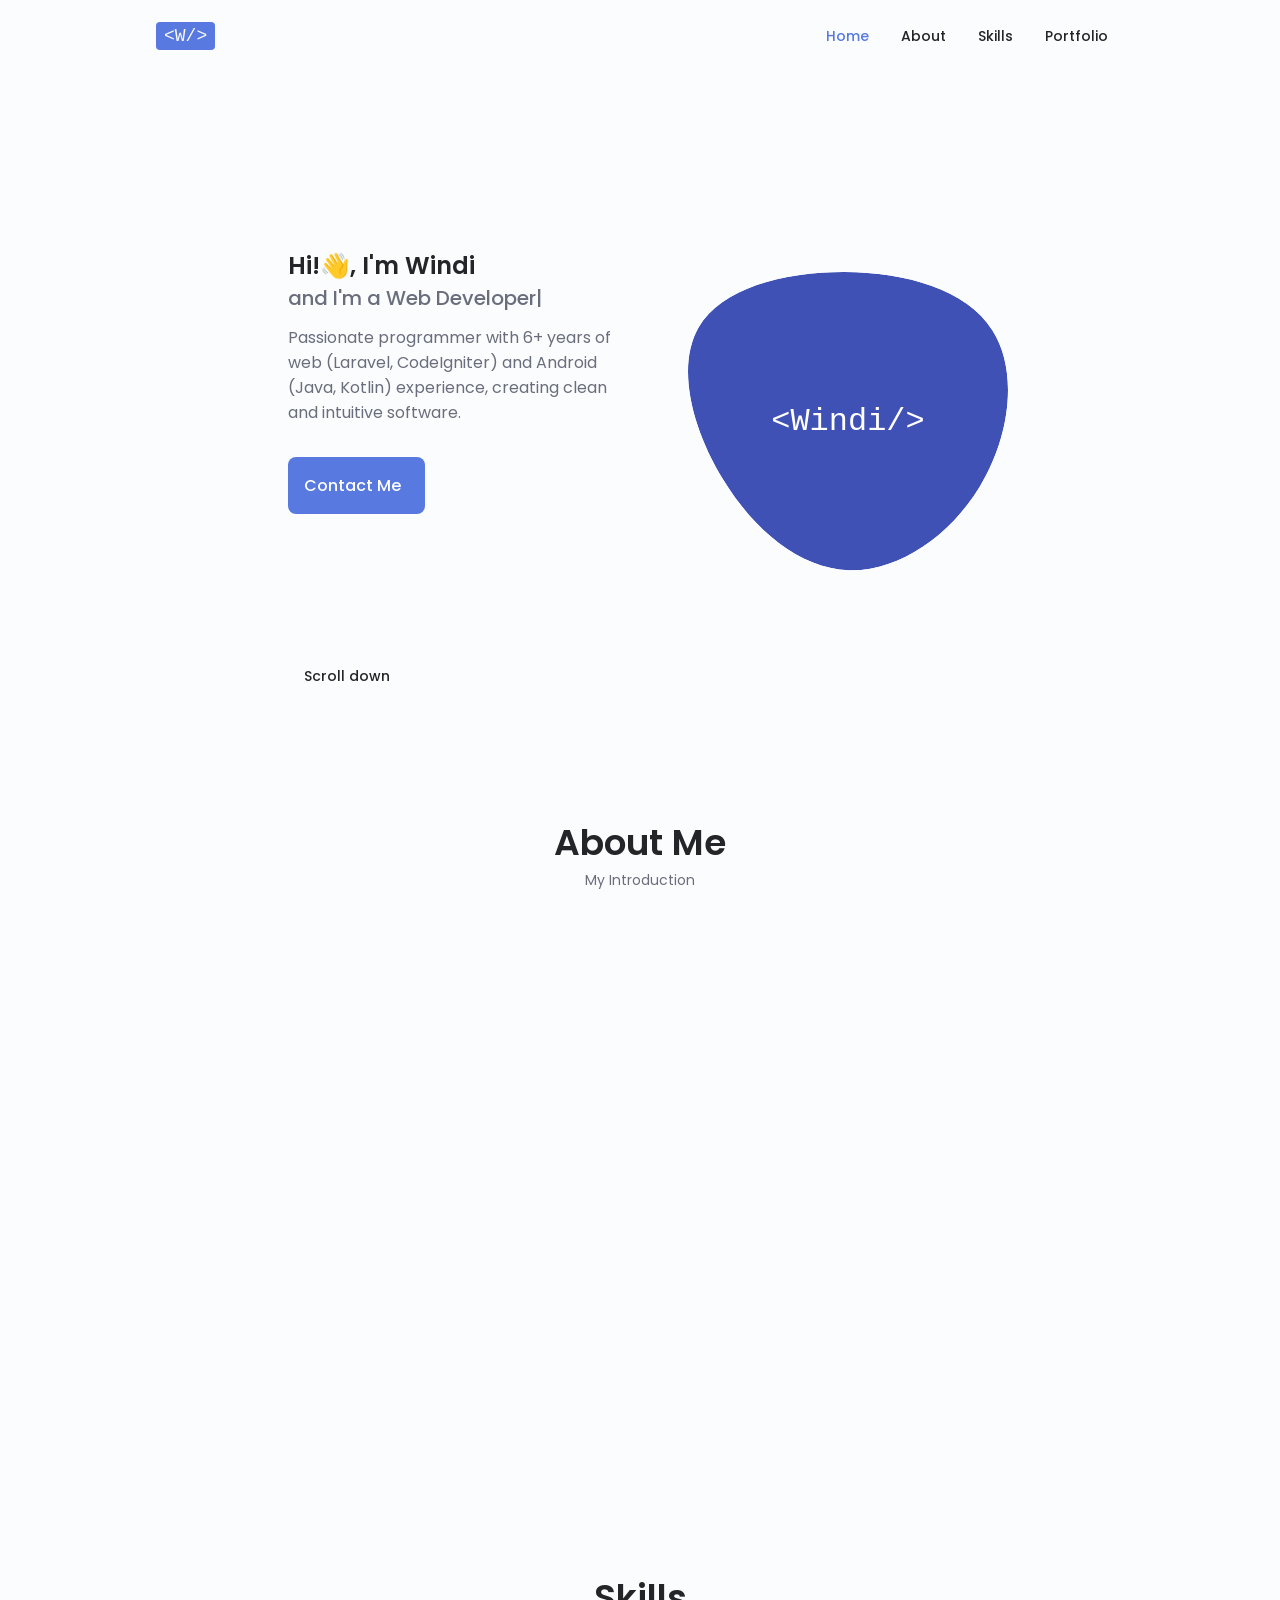
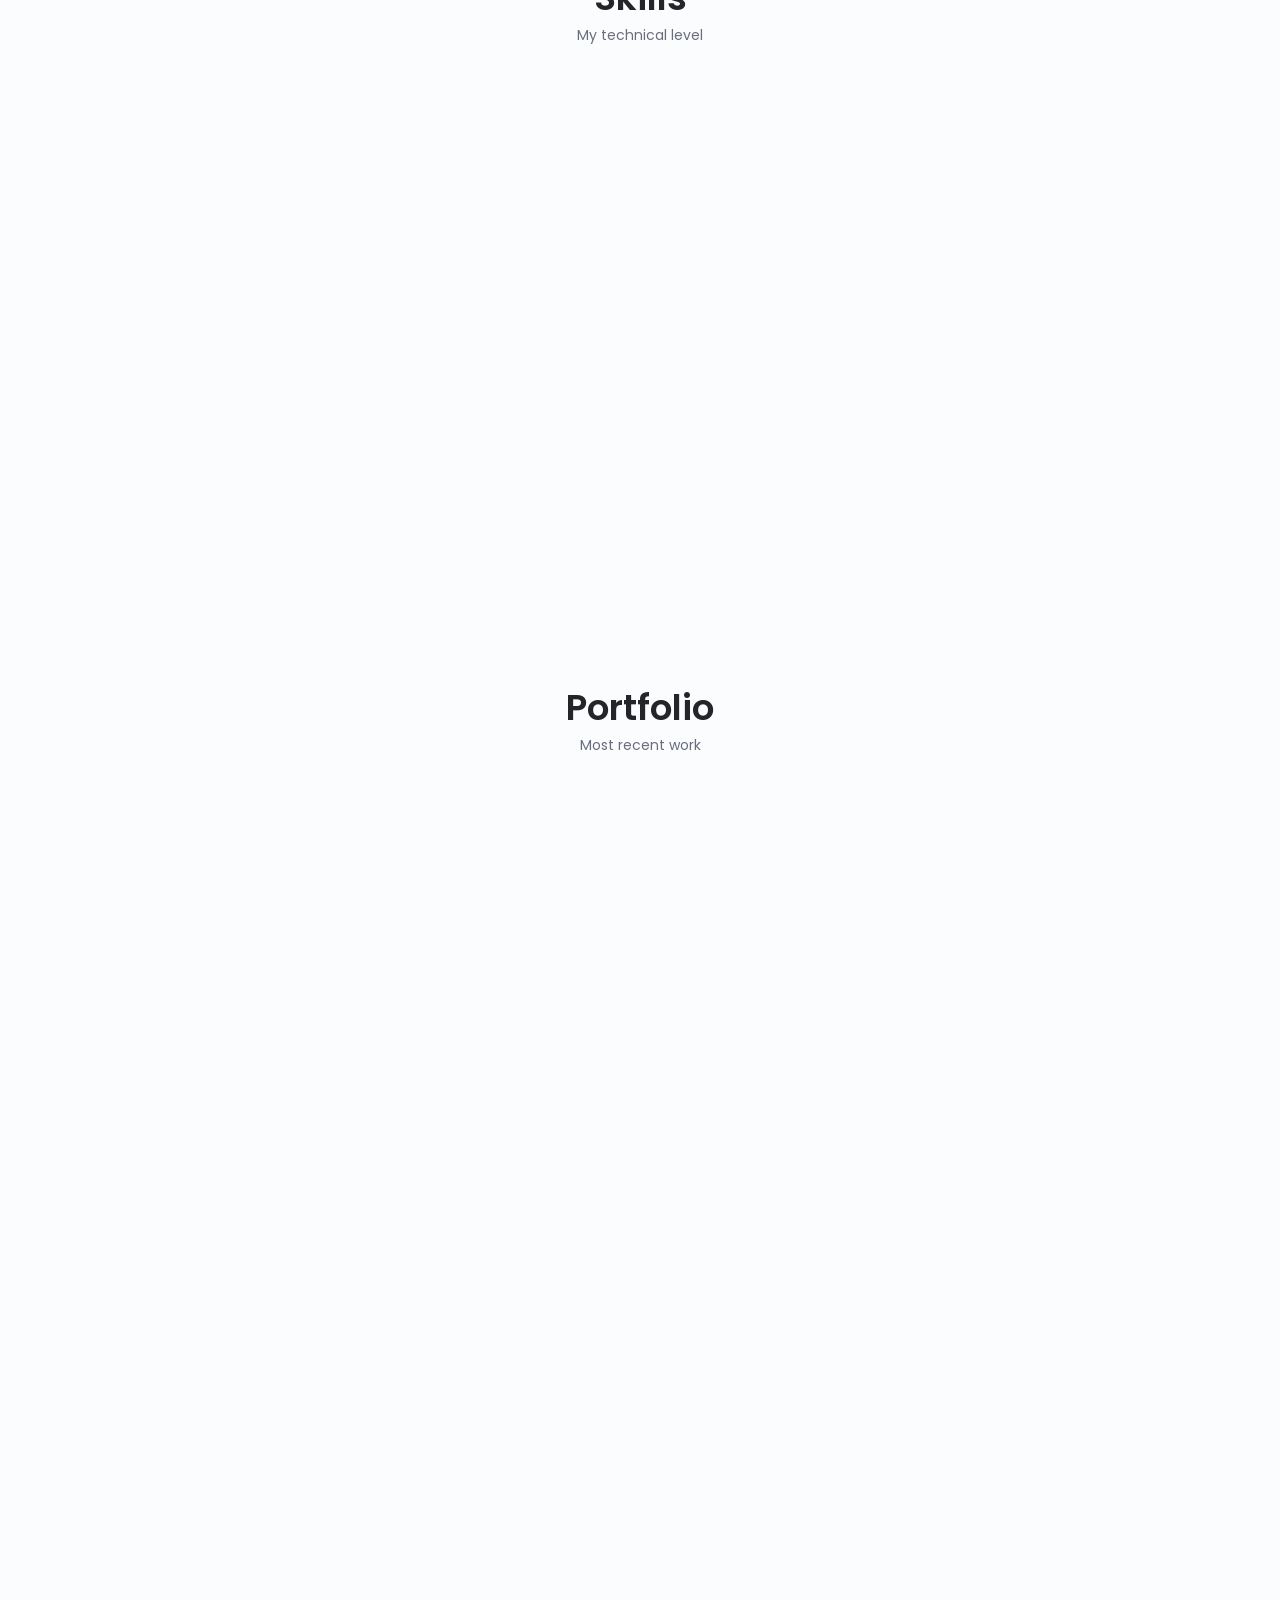
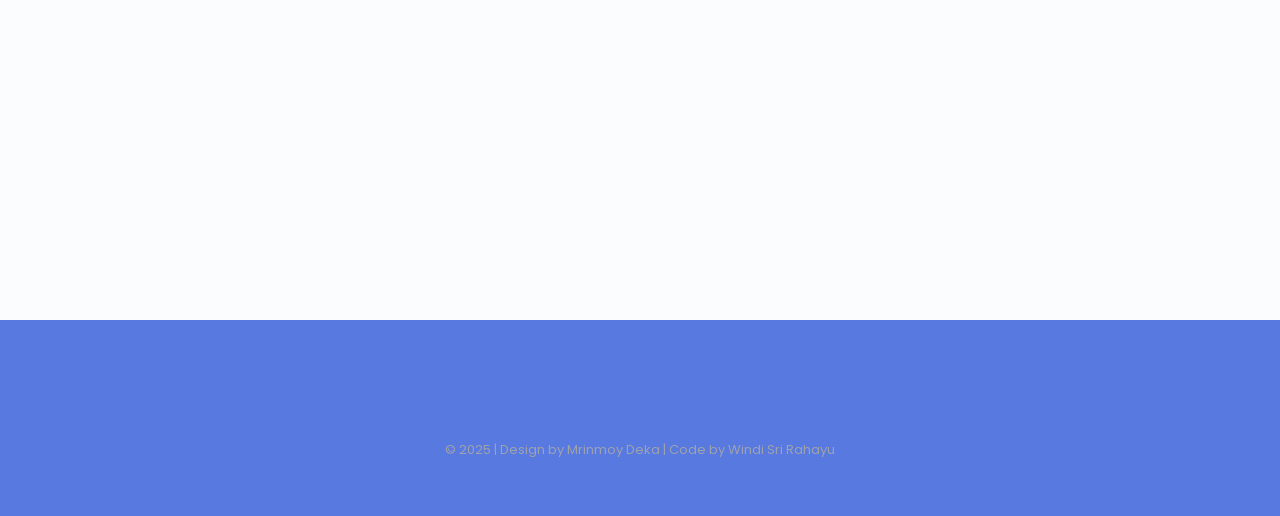
<file: index.html>
<!DOCTYPE html>
<html lang="en">

<head>
    <meta charset="UTF-8" />
    <meta name="viewport" content="width=device-width, initial-scale=1.0" />
    <meta name="description" content="I'm Windi,and this is my personal portfolio website..">
    <meta name="keywords" content="Windi, Sri, Windi Sri Rahayu ">

    <!--==================== UNICONS ====================-->
    <link rel="stylesheet" href="https://unicons.iconscout.com/release/v4.0.0/css/line.css" />

    <!--==================== SWIPER CSS ====================-->
    <link rel="stylesheet" href="assets/css/swiper-bundle.min.css" />

    <!--==================== CSS ====================-->
    <link rel="stylesheet" href="assets/css/style.css" />

    <title>Windi Sri Rahayu</title>

    <!--==================== Favicon ====================-->
    <link rel="icon" href="assets/img/logo.svg" type="image/svg+xml">


    <!--==================== Animate on scroll CDN ====================-->
    <link rel="stylesheet" href="https://unpkg.com/aos@next/dist/aos.css" />
    <style type="text/css">
        .code-logo {
            font-family: monospace; /* mirip font code */
            background: var(--first-color);    /* background mirip code block */
            color: #f8f8f2;         /* warna teks terang */
            padding: 4px 8px;
            border-radius: 4px;
            font-size: 18px;
        }

        .avatar-circle {
          width: 150px;
          height: 150px;
          background: #3f51b5;
          color: white;
          font-family: monospace;
          font-size: 64px;
          font-weight: bold;
          border-radius: 50%;
          display: flex;
          justify-content: center;
          align-items: center;
        }



    </style>
</head>

<body>
    
    <!--==================== HEADER ====================-->
    <header class="header" id="header">
        <nav class="nav container">
           <a href="#" class="nav__logo code-logo">&lt;W/&gt;</a>

            <div data-aos="fade-in" class="nav__menu" id="nav-menu">
                <ul class="nav__list grid">
                    <li class="nav__items">
                        <a href="#home" class="nav__link active-link">
                            <i class="uil uil-estate nav__icon"></i> Home
                        </a>
                    </li>

                    <li class="nav__items">
                        <a href="#about" class="nav__link ">
                            <i class="uil uil-user nav__icon"></i> About
                        </a>
                    </li>

                    <li class="nav_items">
                        <a href="#skills" class="nav__link ">
                            <i class="uil uil-file nav__icon"></i> Skills
                        </a>
                    </li>

                  

                    <li class="nav__items">
                        <a href="#portfolio" class="nav__link ">
                            <i class="uil uil-scenery nav__icon"></i> Portfolio
                        </a>
                    </li>

                   
                </ul>
                <i class="uil uil-times nav__close" id="nav-close"></i>
            </div>

            <div class="nav__btns">
                <!--Theme Change button-->
                <i class="uil uil-moon change-theme" id="theme-button"></i>

                <div class="nav__toggle" id="nav-toggle">
                    <i class="uil uil-apps"></i>
                </div>
            </div>
        </nav>
    </header>

    <!--==================== MAIN ====================-->
    <main class="main">
        <!--==================== HOME ====================-->
        <section class="home section" id="home">
            <div data-aos="fade-left" class="home__container container grid">
                <div class="home__content grid">
                    <div class="home__social">
                        <a href="https://www.linkedin.com/in/windi-sri-rahayu-22ba0710b/"
                            target="_blank" class="home__social-icon">
                           <i class="uil uil-linkedin"></i>
                        </a>
                        <a href="https://github.com/windyrahayu45" target="_blank" class="home__social-icon">
                            <i class="uil uil-github-alt"></i>
                        </a>

                        <a href="mailto:windyrahayuuu@email.com" target="_blank" class="home__social-icon">
                            <i class="uil uil-envelope"></i>
                        </a>

                        <a href="https://wa.me/6282378394245" target="_blank" class="home__social-icon">
                            <i class="uil uil-whatsapp"></i>
                        </a>

                        
                    </div>

                    <div data-aos="fade-right" class="home__img">
                        <!-- <svg class="home__blob" viewBox="0 0 200 187" xmlns="http://www.w3.org/2000/svg"
                            xmlns:xlink="http://www.w3.org/1999/xlink">
                            <mask id="mask0" mask-type="alpha">
                                <path d="M190.312 36.4879C206.582 62.1187 201.309 102.826 182.328 134.186C163.346 165.547 
                                130.807 187.559 100.226 186.353C69.6454 185.297 41.0228 161.023 21.7403 129.362C2.45775 
                                97.8511 -7.48481 59.1033 6.67581 34.5279C20.9871 10.1032 59.7028 -0.149132 97.9666 
                                0.00163737C136.23 0.303176 174.193 10.857 190.312 36.4879Z" />
                            </mask>
                            <g mask="url(#mask0)">
                                <path d="M190.312 36.4879C206.582 62.1187 201.309 102.826 182.328 134.186C163.346 
                                165.547 130.807 187.559 100.226 186.353C69.6454 185.297 41.0228 161.023 21.7403 
                                129.362C2.45775 97.8511 -7.48481 59.1033 6.67581 34.5279C20.9871 10.1032 59.7028 
                                -0.149132 97.9666 0.00163737C136.23 0.303176 174.193 10.857 190.312 36.4879Z" />

                                <image class="home__blob-img" x="12" y="18" href="assets/img/perfil.png" />
                               
                            </g>
                        </svg> -->
                        <svg class="home__blob" viewBox="0 0 200 187" xmlns="http://www.w3.org/2000/svg">
                            <mask id="mask0" mask-type="alpha">
                                <path d="M190.312 36.4879C206.582 62.1187 201.309 102.826 182.328 134.186C163.346 165.547 
                                130.807 187.559 100.226 186.353C69.6454 185.297 41.0228 161.023 21.7403 129.362C2.45775 
                                97.8511 -7.48481 59.1033 6.67581 34.5279C20.9871 10.1032 59.7028 -0.149132 97.9666 
                                0.00163737C136.23 0.303176 174.193 10.857 190.312 36.4879Z" />
                            </mask>
                            <g mask="url(#mask0)">
                                <path d="M190.312 36.4879C206.582 62.1187 201.309 102.826 182.328 134.186C163.346 
                                165.547 130.807 187.559 100.226 186.353C69.6454 185.297 41.0228 161.023 21.7403 
                                129.362C2.45775 97.8511 -7.48481 59.1033 6.67581 34.5279C20.9871 10.1032 59.7028 
                                -0.149132 97.9666 0.00163737C136.23 0.303176 174.193 10.857 190.312 36.4879Z" fill="#3f51b5"/>
                                
                                <text x="50%" y="50%" text-anchor="middle" dominant-baseline="middle" 
                                      font-size="20" font-family="monospace" fill="white">&lt;Windi/&gt;</text>
                            </g>
                        </svg>
                    </div>

                    <div class="home__data">
                        <h1 class="home_title">Hi!<span class="wave">👋</span>, I'm Windi</h1>
                        <h3 class="home__subtitle">
                            and I'm <span class="auto-input"></span>
                        </h3>
                        <p class="home__description">
                            Passionate programmer with 6+ years of web (Laravel, CodeIgniter) and Android (Java, Kotlin) experience, creating clean and intuitive software.
                        </p>

                        <a href="https://wa.me/6282378394245" target="_blank" class="button button--flex">
                            Contact Me <i class="uil uil-message button__icon"></i>
                        </a>
                    </div>
                </div>

                <div class="home__scroll">
                    <a href="#about" class="home__scroll-button button--flex">
                        <i class="uil uil-mouse-alt home__scroll-mouse"></i>
                        <span class="home__scroll-name"> Scroll down</span>
                        <i class="uil uil-arrow-down home__scroll-arrow"></i>
                    </a>
                </div>
            </div>
        </section>

        <!--==================== ABOUT ====================-->
        <section class="about section" id="about">
            <h2 class="section__title">About Me</h2>
            <span class="section__subtitle"> My Introduction</span>

            <div data-aos="fade-left" class="about__container container grid">
               <div class="about__img">
                    <svg viewBox="0 0 200 187" xmlns="http://www.w3.org/2000/svg" class="home__blob">
                        <mask id="mask0" mask-type="alpha">
                            <path d="M190.312 36.4879C206.582 62.1187 201.309 102.826 
                                182.328 134.186C163.346 165.547 130.807 187.559 
                                100.226 186.353C69.6454 185.297 41.0228 161.023 
                                21.7403 129.362C2.45775 97.8511 -7.48481 59.1033 
                                6.67581 34.5279C20.9871 10.1032 59.7028 -0.149132 
                                97.9666 0.00163737C136.23 0.303176 174.193 10.857 
                                190.312 36.4879Z" />
                        </mask>
                        <g mask="url(#mask0)">
                            <path d="M190.312 36.4879C206.582 62.1187 201.309 102.826 
                                182.328 134.186C163.346 165.547 130.807 187.559 
                                100.226 186.353C69.6454 185.297 41.0228 161.023 
                                21.7403 129.362C2.45775 97.8511 -7.48481 59.1033 
                                6.67581 34.5279C20.9871 10.1032 59.7028 -0.149132 
                                97.9666 0.00163737C136.23 0.303176 174.193 10.857 
                                190.312 36.4879Z" fill="#3f51b5"/>

                            <!-- SVG logo programmer di embed di sini -->
                           <g transform="scale(0.2) translate(100, 150)">
                                <path fill="#6c63ff" d="M...Z" />
                                <path fill="#f2f2f2" d="M...Z" />
                                <svg xmlns="http://www.w3.org/2000/svg" width="786.81995" height="572.25773" viewBox="0 0 786.81995 572.25773" xmlns:xlink="http://www.w3.org/1999/xlink" role="img" artist="Katerina Limpitsouni" source="https://undraw.co/"><circle cx="458.32136" cy="74.18162" r="26.70075" fill="#f2f2f2"/><path d="M872.03753,661.02307c39.6877-30.22889,58.64352-81.02546,46.77635-129.48234q-.44231-1.806-.93367-3.6038c-7.86742-28.76343-27.33167-56.10058-55.7-65.29129-23.81971-7.71694-49.81962-1.78274-74.66936-4.85149-48.78136-6.02417-86.60057-45.494-113.21115-86.81933-26.61064-41.32546-47.06182-87.58331-82.42157-121.72413-58.28479-56.27536-153.36192-68.39149-225.62671-31.76044C293.98673,254.12142,247.95487,335.39062,249.918,416.38554c1.96322,80.995,50.04632,158.43176,119.87492,199.517,25.65222,15.093,55.32138,25.78522,84.84826,22.04377,25.62011-3.24641,48.89908-17.01264,74.39861-21.09959,40.09115-6.42568,79.92687,11.70084,114.60268,32.82375,34.67571,21.12288,68.17007,46.15988,107.57436,55.95242C789.47831,715.13139,836.88051,687.80109,872.03753,661.02307Z" transform="translate(-206.59003 -163.87113)" fill="#f2f2f2"/><path d="M815.016,219.19108c-.87006-.58-1.75-1.13-2.62006-1.69a380.24008,380.24008,0,0,0-80.31-38.93l-6.54,90.22h-41.46v-103.39c-2.61-.54-5.24-1.05-7.87-1.53v104.92H626.94587A102.26992,102.26992,0,0,1,524.67595,166.5212v-.0001c-2.64.57-5.26,1.18-7.88,1.83v100.44h-40.13l-6.23-86.03a380.8581,380.8581,0,0,0-81.94,43.53c-.44.3-.88.61-1.31.91-2.21,1.55-4.39,3.13-6.56,4.73v344.19h118.27l-2.09-28.95-11.5-158.95h231.59l-11.5,158.95-2.09,28.95h116.96v-353.45Q817.65591,220.90114,815.016,219.19108Zm-298.22,142.78h-33.39l-6.17-85.3h39.56Zm159.42,0h-56.08v-1.69a6.17975,6.17975,0,0,0-6.19-6.18h-24.38a6.17757,6.17757,0,0,0-6.18,6.18v1.69h-58.71v-85.3h151.54Zm7.87,0v-85.3h40.89l-6.17,85.3Z" transform="translate(-206.59003 -163.87113)" fill="#3f3d56"/><path d="M206.59,598.16193a289.0029,289.0029,0,0,0,28.12,28.95l730.58,1a289.0029,289.0029,0,0,0,28.12-28.95Z" transform="translate(-206.59003 -163.87113)" fill="#3f3d56"/><path d="M702.01993,505.46245v85.704a4.12233,4.12233,0,0,0,4.11906,4.11907H833.14348a4.12232,4.12232,0,0,0,4.11907-4.11907v-85.704a4.12433,4.12433,0,0,0-4.11907-4.11452H706.139A4.12434,4.12434,0,0,0,702.01993,505.46245Z" transform="translate(-206.59003 -163.87113)" fill="#3f3d56"/><path d="M704.99939,506.52881V590.1092a2.20523,2.20523,0,0,0,2.20141,2.20141H832.08626a2.20522,2.20522,0,0,0,2.20141-2.20141V506.52881a2.20621,2.20621,0,0,0-2.20141-2.206H707.2008A2.20623,2.20623,0,0,0,704.99939,506.52881Z" transform="translate(-206.59003 -163.87113)" fill="#6c63ff"/><path d="M699.36376,607.881a2.46985,2.46985,0,0,0,1.94346.92984H837.29917a2.5024,2.5024,0,0,0,2.44606-3.0157l-2.111-10.02722a2.50694,2.50694,0,0,0-1.55811-1.81784,2.42467,2.42467,0,0,0-.888-.1675H703.40985a2.42446,2.42446,0,0,0-.888.1675,2.50671,2.50671,0,0,0-1.55811,1.81784l-2.111,10.02722A2.5005,2.5005,0,0,0,699.36376,607.881Z" transform="translate(-206.59003 -163.87113)" fill="#2f2e41"/><rect x="830.03379" y="595.58843" width="4.18849" height="2.51309" rx="0.48819" transform="translate(1457.66604 1029.81882) rotate(-180)" fill="#3f3d56"/><rect x="821.65681" y="595.58843" width="4.18849" height="2.51309" rx="0.48819" transform="translate(1440.91208 1029.81882) rotate(-180)" fill="#3f3d56"/><rect x="813.27982" y="595.58843" width="4.18849" height="2.51309" rx="0.48819" transform="translate(1424.15811 1029.81882) rotate(-180)" fill="#3f3d56"/><rect x="804.90284" y="595.58843" width="4.18849" height="2.51309" rx="0.48819" transform="translate(1407.40415 1029.81882) rotate(-180)" fill="#3f3d56"/><rect x="796.52586" y="595.58843" width="4.18849" height="2.51309" rx="0.48819" transform="translate(1390.65018 1029.81882) rotate(-180)" fill="#3f3d56"/><rect x="788.14888" y="595.58843" width="4.18849" height="2.51309" rx="0.48819" transform="translate(1373.89622 1029.81882) rotate(-180)" fill="#3f3d56"/><rect x="779.7719" y="595.58843" width="4.18849" height="2.51309" rx="0.48819" transform="translate(1357.14226 1029.81882) rotate(-180)" fill="#3f3d56"/><rect x="771.39491" y="595.58843" width="4.18849" height="2.51309" rx="0.48819" transform="translate(1340.38829 1029.81882) rotate(-180)" fill="#3f3d56"/><rect x="763.01793" y="595.58843" width="4.18849" height="2.51309" rx="0.48819" transform="translate(1323.63433 1029.81882) rotate(-180)" fill="#3f3d56"/><rect x="754.64095" y="595.58843" width="4.18849" height="2.51309" rx="0.48819" transform="translate(1306.88037 1029.81882) rotate(-180)" fill="#3f3d56"/><rect x="746.26397" y="595.58843" width="4.18849" height="2.51309" rx="0.48819" transform="translate(1290.1264 1029.81882) rotate(-180)" fill="#3f3d56"/><rect x="737.88699" y="595.58843" width="4.18849" height="2.51309" rx="0.48819" transform="translate(1273.37244 1029.81882) rotate(-180)" fill="#3f3d56"/><rect x="729.51001" y="595.58843" width="4.18849" height="2.51309" rx="0.48819" transform="translate(1256.61847 1029.81882) rotate(-180)" fill="#3f3d56"/><rect x="721.13302" y="595.58843" width="4.18849" height="2.51309" rx="0.48819" transform="translate(1239.86451 1029.81882) rotate(-180)" fill="#3f3d56"/><rect x="712.75604" y="595.58843" width="4.18849" height="2.51309" rx="0.48819" transform="translate(1223.11055 1029.81882) rotate(-180)" fill="#3f3d56"/><rect x="704.37906" y="595.58843" width="4.18849" height="2.51309" rx="0.48819" transform="translate(1206.35658 1029.81882) rotate(-180)" fill="#3f3d56"/><rect x="830.13277" y="599.77692" width="4.18849" height="2.51309" rx="0.48819" transform="translate(1457.86401 1038.1958) rotate(-180)" fill="#3f3d56"/><rect x="821.75579" y="599.77692" width="4.18849" height="2.51309" rx="0.48819" transform="translate(1441.11005 1038.1958) rotate(-180)" fill="#3f3d56"/><rect x="813.37881" y="599.77692" width="4.18849" height="2.51309" rx="0.48819" transform="translate(1424.35608 1038.1958) rotate(-180)" fill="#3f3d56"/><rect x="805.00183" y="599.77692" width="4.18849" height="2.51309" rx="0.48819" transform="translate(1407.60212 1038.1958) rotate(-180)" fill="#3f3d56"/><rect x="796.62485" y="599.77692" width="4.18849" height="2.51309" rx="0.48819" transform="translate(1390.84816 1038.1958) rotate(-180)" fill="#3f3d56"/><rect x="788.24786" y="599.77692" width="4.18849" height="2.51309" rx="0.48819" transform="translate(1374.09419 1038.1958) rotate(-180)" fill="#3f3d56"/><rect x="779.87088" y="599.77692" width="4.18849" height="2.51309" rx="0.48819" transform="translate(1357.34023 1038.1958) rotate(-180)" fill="#3f3d56"/><rect x="771.4939" y="599.77692" width="4.18849" height="2.51309" rx="0.48819" transform="translate(1340.58627 1038.1958) rotate(-180)" fill="#3f3d56"/><rect x="763.11692" y="599.77692" width="4.18849" height="2.51309" rx="0.48819" transform="translate(1323.8323 1038.1958) rotate(-180)" fill="#3f3d56"/><rect x="754.73994" y="599.77692" width="4.18849" height="2.51309" rx="0.48819" transform="translate(1307.07834 1038.1958) rotate(-180)" fill="#3f3d56"/><rect x="746.36295" y="599.77692" width="4.18849" height="2.51309" rx="0.48819" transform="translate(1290.32437 1038.1958) rotate(-180)" fill="#3f3d56"/><rect x="737.98597" y="599.77692" width="4.18849" height="2.51309" rx="0.48819" transform="translate(1273.57041 1038.1958) rotate(-180)" fill="#3f3d56"/><rect x="729.60899" y="599.77692" width="4.18849" height="2.51309" rx="0.48819" transform="translate(1256.81645 1038.1958) rotate(-180)" fill="#3f3d56"/><rect x="721.23201" y="599.77692" width="4.18849" height="2.51309" rx="0.48819" transform="translate(1240.06248 1038.1958) rotate(-180)" fill="#3f3d56"/><rect x="712.85503" y="599.77692" width="4.18849" height="2.51309" rx="0.48819" transform="translate(1223.30852 1038.1958) rotate(-180)" fill="#3f3d56"/><rect x="704.47805" y="599.77692" width="4.18849" height="2.51309" rx="0.48819" transform="translate(1206.55456 1038.1958) rotate(-180)" fill="#3f3d56"/><rect x="760.60382" y="604.80311" width="33.50793" height="2.51309" rx="0.48819" transform="translate(1348.12555 1048.24818) rotate(-180)" fill="#3f3d56"/><rect x="515.63106" y="358.73707" width="5.96585" height="3.12216" rx="1.56108" fill="#fff"/><rect x="548.15407" y="358.73707" width="5.96585" height="3.12216" rx="1.56108" fill="#fff"/><rect x="557.36892" y="358.73707" width="5.96585" height="3.12216" rx="1.56108" fill="#fff"/><rect x="524.47742" y="358.4768" width="20.79613" height="3.12216" rx="1.56108" fill="#fff"/><rect x="567.84144" y="358.4768" width="20.79613" height="3.12216" rx="1.56108" fill="#fff"/><rect x="524.30386" y="365.78373" width="5.96585" height="3.12216" rx="1.56108" fill="#fff"/><rect x="556.82687" y="365.78373" width="5.96585" height="3.12216" rx="1.56108" fill="#fff"/><rect x="566.04172" y="365.78373" width="5.96585" height="3.12216" rx="1.56108" fill="#fff"/><rect x="533.15023" y="365.52345" width="20.79613" height="3.12216" rx="1.56108" fill="#fff"/><rect x="576.51424" y="365.52345" width="20.79613" height="3.12216" rx="1.56108" fill="#fff"/><rect x="532.97666" y="372.83038" width="5.96585" height="3.12216" rx="1.56108" fill="#fff"/><rect x="565.49967" y="372.83038" width="5.96585" height="3.12216" rx="1.56108" fill="#fff"/><rect x="574.71453" y="372.83038" width="5.96585" height="3.12216" rx="1.56108" fill="#fff"/><rect x="541.82303" y="372.57011" width="20.79613" height="3.12216" rx="1.56108" fill="#fff"/><rect x="585.18704" y="372.57011" width="20.79613" height="3.12216" rx="1.56108" fill="#fff"/><rect x="541.64947" y="379.87703" width="5.96585" height="3.12216" rx="1.56108" fill="#fff"/><rect x="574.17248" y="379.87703" width="5.96585" height="3.12216" rx="1.56108" fill="#fff"/><rect x="583.38733" y="379.87703" width="5.96585" height="3.12216" rx="1.56108" fill="#fff"/><rect x="550.49583" y="379.61676" width="20.79613" height="3.12216" rx="1.56108" fill="#fff"/><rect x="548.15407" y="407.89751" width="5.96585" height="3.12216" rx="1.56108" fill="#fff"/><rect x="557.36892" y="407.89751" width="5.96585" height="3.12216" rx="1.56108" fill="#fff"/><rect x="567.84144" y="408.15779" width="20.79613" height="3.12216" rx="1.56108" fill="#fff"/><rect x="515.63106" y="407.89751" width="5.96585" height="3.12216" rx="1.56108" fill="#fff"/><rect x="524.47742" y="408.15779" width="20.79613" height="3.12216" rx="1.56108" fill="#fff"/><rect x="524.30386" y="400.85086" width="5.96585" height="3.12216" rx="1.56108" fill="#fff"/><rect x="556.82687" y="400.85086" width="5.96585" height="3.12216" rx="1.56108" fill="#fff"/><rect x="566.04172" y="400.85086" width="5.96585" height="3.12216" rx="1.56108" fill="#fff"/><rect x="533.15023" y="401.11113" width="20.79613" height="3.12216" rx="1.56108" fill="#fff"/><rect x="532.97666" y="393.80421" width="5.96585" height="3.12216" rx="1.56108" fill="#fff"/><rect x="565.49967" y="393.80421" width="5.96585" height="3.12216" rx="1.56108" fill="#fff"/><rect x="574.71453" y="393.80421" width="5.96585" height="3.12216" rx="1.56108" fill="#fff"/><rect x="541.82303" y="394.06448" width="20.79613" height="3.12216" rx="1.56108" fill="#fff"/><rect x="541.64947" y="386.75755" width="5.96585" height="3.12216" rx="1.56108" fill="#fff"/><rect x="574.17248" y="386.75755" width="5.96585" height="3.12216" rx="1.56108" fill="#fff"/><rect x="583.38733" y="386.75755" width="5.96585" height="3.12216" rx="1.56108" fill="#fff"/><rect x="550.49583" y="387.01783" width="20.79613" height="3.12216" rx="1.56108" fill="#fff"/><path d="M711.50727,654.35273l-13.34954-21.10162,41.902-33.40283,17.29534-19.16107a19.16138,19.16138,0,0,1,32.418,6.8279h0a19.16136,19.16136,0,0,1-11.57015,23.991l-27.3488,10.07535Z" transform="translate(-206.59003 -163.87113)" fill="#ffb6b6"/><path d="M398.28,501.35193v102.56h71.85v-102.56a3.448,3.448,0,0,0-2.43-3.3,3.1749,3.1749,0,0,0-1.03-.16H401.75A3.46328,3.46328,0,0,0,398.28,501.35193Zm28.04,35.24a7.67033,7.67033,0,0,1,15.34,0v11.9a7.6701,7.6701,0,0,1-15.34,0Z" transform="translate(-206.59003 -163.87113)" fill="#2f2e41"/><path d="M398.06006,600.632v9.89a1.94622,1.94622,0,0,0,1.93,1.94h68.43a1.93972,1.93972,0,0,0,1.93-1.94v-9.89Z" transform="translate(-206.59003 -163.87113)" fill="#3f3d56"/><path d="M285.25,346.832V534.09192a9.00714,9.00714,0,0,0,9,9h277.5a9.0071,9.0071,0,0,0,9-9V346.832a9.01147,9.01147,0,0,0-9-8.99H294.25A9.01151,9.01151,0,0,0,285.25,346.832Z" transform="translate(-206.59003 -163.87113)" fill="#3f3d56"/><path d="M291.76,349.16193v182.62a4.81833,4.81833,0,0,0,4.81,4.81H569.44a4.81829,4.81829,0,0,0,4.81-4.81v-182.62a4.82047,4.82047,0,0,0-4.81-4.82H296.57A4.82051,4.82051,0,0,0,291.76,349.16193Z" transform="translate(-206.59003 -163.87113)" fill="#fff"/><path d="M342.4,611.79193a2.9484,2.9484,0,0,0,2.32,1.11h162.34a2.98725,2.98725,0,0,0,2.92-3.6l-2.52-11.97a2.99264,2.99264,0,0,0-1.86-2.17,2.89454,2.89454,0,0,0-1.06-.19995H347.23a2.8943,2.8943,0,0,0-1.06.19995,2.99239,2.99239,0,0,0-1.86,2.17l-2.52,11.97A2.985,2.985,0,0,0,342.4,611.79193Z" transform="translate(-206.59003 -163.87113)" fill="#2f2e41"/><path d="M560.58451,369.49866H305.26115a1.0156,1.0156,0,0,1,0-2.0307H560.58451a1.0156,1.0156,0,0,1,0,2.0307Z" transform="translate(-206.59003 -163.87113)" fill="#3f3d56"/><ellipse cx="116.05131" cy="192.32963" rx="5.95043" ry="6.08304" fill="#3f3d56"/><ellipse cx="136.60733" cy="192.32963" rx="5.95043" ry="6.08304" fill="#3f3d56"/><ellipse cx="157.16336" cy="192.32963" rx="5.95043" ry="6.08304" fill="#3f3d56"/><path d="M548.20637,351.622h-14.6a1.1053,1.1053,0,0,0,0,2.21h14.6a1.10511,1.10511,0,0,0,0-2.21Z" transform="translate(-206.59003 -163.87113)" fill="#3f3d56"/><path d="M548.20637,355.772h-14.6a1.10527,1.10527,0,0,0,0,2.21h14.6a1.10508,1.10508,0,0,0,0-2.21Z" transform="translate(-206.59003 -163.87113)" fill="#3f3d56"/><path d="M548.20637,359.92194h-14.6a1.1053,1.1053,0,0,0,0,2.21h14.6a1.10511,1.10511,0,0,0,0-2.21Z" transform="translate(-206.59003 -163.87113)" fill="#3f3d56"/><path d="M900.18575,604.97238a6.41621,6.41621,0,0,0,6.1831,4.331l26.49183-.68178a6.3285,6.3285,0,0,0,5.98085-4.657l3.74888-40.08721a9.79409,9.79409,0,0,0,4.23793.87079,9.66133,9.66133,0,1,0-.4849-19.31658,8.18393,8.18393,0,0,0-1.73618.18056,6.54764,6.54764,0,0,0-4.87405-2.103l-40.75051,1.05229a5.85294,5.85294,0,0,0-1.00519.1248,6.36455,6.36455,0,0,0-4.87318,8.26464Zm43.17345-43.81684,2.66764-9.55274a6.50649,6.50649,0,0,0,.02036-3.37458c.12944-.00034.24363-.06169.37307-.062a6.91049,6.91049,0,0,1,.32357,13.81714A6.50527,6.50527,0,0,1,943.3592,561.15554Z" transform="translate(-206.59003 -163.87113)" fill="#2f2e41"/><path d="M897.97751,544.68623c.86818,4.96412,10.62909,8.45387,22.36585,7.84729,10.79271-.49726,19.61745-4.287,21.23421-8.7785a6.02511,6.02511,0,0,0-1.84436-.24588l-40.75051,1.05229A5.85294,5.85294,0,0,0,897.97751,544.68623Z" transform="translate(-206.59003 -163.87113)" fill="#3f3d56"/><path d="M922.49438,582.94415a.49659.49659,0,0,0,.15091-.06642l5.75315-3.76566a.49923.49923,0,0,0,.00032-.83621l-5.97978-3.91667a.49972.49972,0,1,0-.54792.83585l5.34091,3.49818-5.114,3.34794a.49991.49991,0,0,0,.39637.903Z" transform="translate(-206.59003 -163.87113)" fill="#6c63ff"/><path d="M913.40762,583.36319a.5.5,0,0,0,.12608-.91842l-5.30306-3.04034,5.1256-3.80723a.49963.49963,0,1,0-.596-.80208l-5.73862,4.26265a.49951.49951,0,0,0,.04918.83476l5.96525,3.41968A.4997.4997,0,0,0,913.40762,583.36319Z" transform="translate(-206.59003 -163.87113)" fill="#6c63ff"/><path d="M921.92215,586.24416a.48233.48233,0,0,0,.137-.05785.49976.49976,0,0,0,.16752-.68714l-8.15548-13.40836a.50026.50026,0,0,0-.85442.52058l8.15548,13.40835A.50035.50035,0,0,0,921.92215,586.24416Z" transform="translate(-206.59003 -163.87113)" fill="#6c63ff"/><rect x="209.38454" y="260.82713" width="50.71916" height="10.8457" rx="3.26417" fill="#6c63ff"/><rect x="183.62601" y="282.51852" width="102.23622" height="10.8457" rx="3.26417" fill="#e6e6e6"/><rect x="183.62601" y="304.20991" width="102.23622" height="10.8457" rx="3.26417" fill="#e6e6e6"/><path d="M497.30123,540.717l.21675.68444.01142.02283,6.52515,19.838,7.50627,22.86094,14.1227,42.96133.13688,6.67346v.02283l1.04949,53.6845-2.90894,7.2781,3.274,11.93237s-1.50582-18.037-9.5824-7.67884c-4.57448,5.8864-9.92468,11.90961-14.31668,17.55642q9.59964,3.88436,19.50716,7.0271c1.426.45633,2.86334.88983,4.30071,1.32333q.46194.13692.924.27377a266.86342,266.86342,0,0,0,67.35086,10.82587c1.18637.03425,2.35.057,3.47932.07986.39932.01142.78714.02284,1.175.02284,1.27765.01142,2.54389.02277,3.82154.02277q3.86721,0,7.70018-.11405a266.85337,266.85337,0,0,0,56.09149-7.58613c-.12547-7.58606-.46768-16.44984-.9582-25.91819-.22817-4.64293-5.3502-9.67369-5.65823-14.53336-.21675-3.65047,4.38057-7.08419,4.141-10.79169-1.55143-22.82675-3.49075-14.06417-4.92813-30.22882q-.22245-2.37852-.41066-4.55165c-.924-10.381-1.56284-16.872-1.56284-16.872l6.13733-38.68338,9.6395-60.73442-.74153-1.22063-.83274-.41066-50.844-25.16532-2.76064-7.07276a10.97881,10.97881,0,0,0-10.14143-6.94731l-33.4929-.13688a10.93117,10.93117,0,0,0-8.90946,4.52888l-9.069,12.55978Z" transform="translate(-206.59003 -163.87113)" fill="#3f3d56"/><path d="M533.40653,617.52479,525.8204,633.758l-5.179,11.08822-8.90939,46.646-4.46044,4.73414L503.45,679.467l-39.99772,8.88094c-1.31191-7.28951-.3512.24662-1.16117-7.75009.22817-.22817.46768-.45634.70727-.68451.63882-.59322,1.175-1.15218,1.1636-1.68831-.45633-27.58374.9126-74.52633,12.34311-102.96564a60.05328,60.05328,0,0,1,7.02709-13.1074c.22817-.308.44492-.61606.66167-.924,5.27034-7.3808,8.60136-14.64748,13.32415-19.81511v-.01142a.53028.53028,0,0,0,.07986-.07987.157.157,0,0,0,.04561-.03425l32.44341-17.20272,1.39177,39.10546.99247,28.10851Z" transform="translate(-206.59003 -163.87113)" fill="#3f3d56"/><path d="M650.3914,622.13549l9.476,20.275,3.30742,7.06091,8.90681,46.64162,4.44575,4.72264,3.83039-16.75524,1.7998-.36918,32.4585-6.72243,9.46058,30.04631a17.984,17.984,0,0,0-3.26122-22.50556c-.64606-.58457-1.18444-1.15373-1.16913-1.69211.53847-32.4431-1.446-91.68363-19.36733-116.06588-5.69179-7.73777-9.1068-15.44474-14.07562-20.82885-.0154-.0153-.0154-.0307-.03071-.0307L674.0814,526.1139l-.73836-1.21533-.83066-.41528Z" transform="translate(-206.59003 -163.87113)" fill="#3f3d56"/><circle id="a657ec4b-47ce-4d2a-9c58-81a811696ca9" data-name="Ellipse 5" cx="386.3965" cy="267.20052" r="44.55826" fill="#ffb6b6"/><path d="M653.21227,399.94791a3.75933,3.75933,0,0,0-2.69-1.19l.67-1.86a3.52769,3.52769,0,0,0-3.96-4.7l-2.44.47.23-1.63a3.53387,3.53387,0,0,0-4.73-3.82,3.76631,3.76631,0,0,1-3.24-.23,3.84647,3.84647,0,0,1-1.92-2.61005l-.85-4.1-.09-.22c-4.14-6.9-12.1-11.92-21.84-13.76-8.67005-1.65-17.56-.81-26.13-.02-3.4.32-7.24.68-10.44,2.64-2.72,1.68-5.02,5.04-4.55,8.43-8.45-2.59-17.51,2.58-22,9.1-5.32,7.76-6.19,17.48-6.33,25.08-.38,17.98,3.33,32.69,11,43.73.56.8.7,2.47,1.81,3.03l-.23-.37c1.24.62,2.5,1.62,2.03,2.69-1.35,3.08,7.62,9.89,13.94,12.14,11.53,4.11,26.86,3.76,37.64,2.28l.38-2.55c3.89-.53,6.63-1.54,7.4-3.12,1.36005-1.16,2.52-2.2,3.53-3.16l.01-.01c.02-.02.06-.05.08-.07,4.87-4.67,6-7.32995,6.51-11.37994.49-3.97-.38-8-1.27-11.63,18.74,2.9-7.38-19.96,10.08-24.38a5.434,5.434,0,0,1,.61-.15c.51-.12,1.02-.24,1.51-.38a26.44846,26.44846,0,0,0,6.72-2.87c4.88-2.97,6.49-6.91,9.01-11.35A3.42652,3.42652,0,0,0,653.21227,399.94791Z" transform="translate(-206.59003 -163.87113)" fill="#2f2e41"/><path d="M750.58227,625.3079c-.01,1.75-.03,4.2-.11,7.23q-.015.63-.03,1.29c-.13,5.57-.26,10.24-.47,15.43-.01.36-.02.71-.04,1.07-.28,7.24-.72,15.67-1.48,29.02-1.41,24.66-3.87,3.39-6.34,12.04-.12.43-.25.94-.37,1.54a27.91582,27.91582,0,0,1-1.88,6.33c-1.31.78-2.66,1.53-3.99,2.28-3.79,2.11-7.63995,4.13995-11.51995,6.07-2.18006,1.08-4.37,2.14-6.57,3.16-.35.16-.69.32-1.03.47a270.88715,270.88715,0,0,1-34.75,13.26c-2.32.7-4.63,1.38-6.97,2.01-2.44.68-4.88,1.32-7.35,1.92a266.8933,266.8933,0,0,1-56.09,7.59c-2.55.08-5.12.11-7.7.11-1.28,0-2.54-.01-3.82-.02-.39,0-.78-.01-1.17-.02-1.13-.03-2.3-.05-3.48-.08a266.66307,266.66307,0,0,1-67.35-10.83l-.93-.27c-1.44-.44-2.87-.87-4.3-1.33q-9.90006-3.135-19.51-7.02-7.335-2.955-14.5-6.34a.33861.33861,0,0,1-.12-.06c-1-.46-2.01-.94-3.01-1.43-.13-.07-.27-.14-.41-.21q-5.59506-2.73-11.07-5.72c-3.07-7.05005-7.39-8.4-10.07-14.6a25.87356,25.87356,0,0,1-1.68-5.74c0-.02-.01-.04-.01-.07.28,3.72-1.19-6.6-.01-.04-.01-.12-.02-.25-.03-.4-.03-.36-.06994-.8-.12994-1.35-3.43-33.49-3.21-71.79-4.7-103.35q-.15006-3.06-.31-5.86c-.03-.62-.07-1.23-.11005-1.83.07-.18.15-.37.24-.55a1.002,1.002,0,0,1,.07-.15,1.62294,1.62294,0,0,1,.1-.18c.02-.03.05-.07.07-.1a.91693.91693,0,0,1,.05-.1c.09-.14.19-.29.3-.43.05-.06.09-.11005.14-.16a.80824.80824,0,0,1,.12-.14.637.637,0,0,1,.11-.13c.04-.04.08-.09.13-.13995a.30159.30159,0,0,1,.08-.08,2.03313,2.03313,0,0,1,.26-.25,9.62387,9.62387,0,0,1,1.14-.9c.13995-.09.29-.18.43-.28a19.13528,19.13528,0,0,1,3.17-1.52c.38-.14.76-.27,1.17-.41.15-.04.29-.09.44-.14.22-.07.44-.14.67-.19,1.14-.34,2.37-.63,3.7-.9.16-.03.33-.06.5-.1.24-.05.49-.09.74-.13.34-.06.69-.12,1.04-.18,2.97-.47,6.34-.82,10.06-1.05q.525-.03,1.05-.06c.41-.02.82-.04,1.24-.06.35-.02.71-.03,1.07-.04.35-.02.71-.03,1.08-.04,1.01-.03,2.05-.06,3.11-.08,3.02-.06,6.2-.04,9.54.03,1.55.04,3.13.08,4.75.15.11005,0,.21.01.31.01,1.41.05,2.83.11,4.29.19,1.02.05,2.05.1,3.07995.16.97.06,1.95.12,2.94.19.77.04,1.54.1,2.32.15.66.05,1.32.1,1.98.14l.9.06c.49.04.98.07,1.48.12,1.1.09,2.2.18,3.32.27,1.11.1,2.24.2,3.37.3s2.27.21,3.41.32c.12.01.23.02.34.03,1.04.11005,2.08.21,3.13.32.24.02.49.04.73.07,1.0011.10058,2.02173.21832,3.032.32568.31006.03345.61847.06586.92944.09985.79139.08618,1.57154.16089,2.36847.25446,1.05.12,2.12006.23,3.16.37.81.09,1.62.18,2.43.28,1.27.15,2.56.31,3.85.48.49.06.98.12,1.47.19,3.68.46,7.4.97,11.18,1.5,5.73.81,11.55,1.69,17.41,2.64q8.80509,1.425,17.71,3.01c1.5.27,3,.54,4.51.82q1.02.19491,2.04.38995c1.16.21,2.32.43,3.48.65,1.16.22,2.32.44,3.48.67,1.38.27,2.77.54,4.15.81,9.09,1.8,18.12994,3.72,26.95,5.73,1.45.32995,2.9.67,4.34,1q4.32,1.005,8.56,2.04c.78.18,1.55.37,2.32.56,1.92.48,3.84.96,5.73,1.45l.33.09c1.39.34,2.75.69,4.11,1.05q4.815,1.26,9.47,2.55,3.09.855,6.11,1.73c3.01.87,5.96,1.75,8.83,2.64.71.22,1.42.44,2.12.65,2.1.65,4.17,1.31,6.18,1.97,1.6.52,3.16,1.05,4.7,1.58q2.31.795,4.53,1.59c.95.34,1.89.7,2.83,1.04,1.35.5,2.68,1,3.98,1.5.4.15.79.31,1.18.46.25.11.49.2.73.3.47.19.95.37,1.41.56.47.18.93.37,1.39.57.45.18.91.37,1.35.56.45.18.89.37,1.33.57.37.15.73.31,1.08.47.71.31,1.42.62,2.11.94.34.16.68.31,1.02.47l.78.36c.11.06.22.11.33.16.25.12.51.25.76.37.57995.27,1.15.56,1.71.83.75.38,1.48.76,2.18,1.13.71.37994,1.4.76,2.06,1.12994.11.06.21.12006.32.18006.15.07995.3.17.45.25.51.29,1,.59,1.49.87994.96.59,1.87,1.17,2.72,1.75.19.13.37.26.56.38.63.45,1.23.89,1.79,1.34,0,.01,0,.01.01.01.19.14.37.29.55.43.15.14.31.26.46.4.52.45,1,.87994,1.44,1.32a5.667,5.667,0,0,1,.42.43,1.20839,1.20839,0,0,1,.16.16c.2.2.38.4.55.6a.55257.55257,0,0,1,.07.09c.24.28.46.56.67.84.1.14.21.28.3.42.12.17.24.35.34.52.09.14.17.29.25.43006a7.2566,7.2566,0,0,1,.54,1.12994,5.2413,5.2413,0,0,1,.27.82A5.84442,5.84442,0,0,1,750.58227,625.3079Z" transform="translate(-206.59003 -163.87113)" fill="#2f2e41"/><path d="M750.58227,625.3079c-.01,1.75-.03,4.2-.11,7.23-.01.42-.03.85-.04,1.29-.1,4.25-.25,9.5-.46,15.43-.01.36-.02.71-.04,1.07-.28,7.24-.72,15.67-1.48,29.02-1.41,24.66-3.87,3.39-6.34,12.04-6.86-4.22-14.38-8.64-22.42-13.18q-2.175-1.23-4.39-2.47c-16.08-8.97-34.04-18.37006-52.79-27.68-.74-.37-1.49-.74-2.23-1.1-42.95-21.23-89.83-41.88-127.81-55.66-7.33-2.66-14.33-5.06-20.91-7.17005-13.86-4.43-25.84-7.53-35.06-8.87-9.6-1.4-16.23-.9-18.91,1.99q-.15006-3.06-.31-5.86-.06006-.93-.12-1.83c.06171-.16462.14191-.32172.21955-.48017.01111-.02313.019-.047.03045-.06982a1.002,1.002,0,0,1,.07-.15,1.62294,1.62294,0,0,1,.1-.18,1.05985,1.05985,0,0,1,.12-.2c.09-.14.19-.29.3-.43a3.48261,3.48261,0,0,1,.26-.30005.637.637,0,0,1,.11-.13c.04-.04.08-.09.13-.13995a.30159.30159,0,0,1,.08-.08,2.03313,2.03313,0,0,1,.26-.25,9.62387,9.62387,0,0,1,1.14-.9c.13995-.09.29-.18.43-.28a19.13528,19.13528,0,0,1,3.17-1.52c.38-.14.76-.27,1.17-.41.15-.04.29-.09.44-.14.22-.07.44-.14.67-.19,1.14-.34,2.37-.63,3.7-.9.4-.08.82-.16,1.24-.23.34-.06.69-.12,1.04-.18,2.97-.47,6.34-.82,10.06-1.05q.525-.03,1.05-.06c.41-.02.82-.04,1.24-.06.35-.02.71-.03,1.07-.04.35-.02.71-.03,1.08-.04,1.01-.03,2.05-.06,3.11-.08,3.02-.05,6.2-.03,9.54.04,1.55.03,3.13.08,4.75.15.1,0,.21.01.31.01,1.41.04,2.84.11,4.29.18,1.02.05,2.05.1,3.07995.16.97.06,1.95.12,2.94.19.77.04,1.54.1,2.32.15.66.05,1.32.1,1.98.14.79.06,1.58.12,2.38.18,1.1.09,2.2.18,3.32.27,1.11.1,2.24.2,3.37.3s2.27.21,3.41.32c.12.01.23.02.34.03,1.04.11005,2.08.21,3.13.32q8.73.885,17.97,2.07,5.52.705,11.18,1.51c5.73.81,11.55,1.69,17.41,2.63q8.80509,1.425,17.71,3.01c1.5.27,3,.54,4.51.82q2.76.50994,5.52,1.04c1.16.22,2.32.44,3.48.67,1.38.27,2.77.54,4.15.81,9.09,1.8,18.12994,3.72,26.95,5.73,1.45.32995,2.9.67,4.34,1q4.32,1.005,8.56,2.04c.78.19,1.55.38,2.32.57q2.895.72,5.73,1.44v.01c.11.02.22.05.33.08,1.38.35,2.75.7,4.11,1.06q4.815,1.26,9.47,2.54c2.06.57995,4.1,1.15,6.11,1.73,3.01.88,5.96,1.76,8.83,2.64.71.22,1.42.44,2.12.65q3.15.99,6.18,1.97c1.6.52,3.16,1.05,4.7,1.58q2.31.795,4.53,1.59c.96.34,1.9.69,2.83,1.03,1.36.5,2.68,1,3.98,1.51.4.15.79.31,1.18.46.73.28,1.44.57,2.14.86.47.18.93.37,1.39.57.45.18.91.37,1.35.56.45.18.89.37,1.33.57.37.15.73.31,1.08.47.71.31,1.42.62,2.11.94.34.16.68.31,1.02.47l.78.36c.11.06.22.11.33.16.85.4,1.67.8,2.47,1.2.75.38,1.48.76,2.18,1.13.83.43994,1.62.87,2.38,1.31.15.07995.3.17.45.25.51.29,1,.59,1.49.87994.96.59,1.87,1.17,2.72,1.75.84.58,1.62,1.15,2.35,1.72,0,.01,0,.01.01.01.35.28.69.56,1.01.83.52.45,1,.87994,1.44,1.32a5.667,5.667,0,0,1,.42.43,1.20839,1.20839,0,0,1,.16.16c.21.23.42.46.62006.69.24.28.46.56.67.84.1.14.21.28.3.42.12.17.24.35.34.52.09.14.17.29.25.43006a7.2566,7.2566,0,0,1,.54,1.12994,6.05312,6.05312,0,0,1,.27.82A5.84442,5.84442,0,0,1,750.58227,625.3079Z" transform="translate(-206.59003 -163.87113)" opacity="0.2"/></svg>
                            </g>
                        </g>
                    </svg>
                </div>


                <div class="about__data">
                    <p class="about__description">
                        Hi, I'm Windi Sri Rahayu, a programmer with over 6 years of experience. I specialize in building web applications using Laravel and CodeIgniter, and also develop Android apps with Java and Kotlin. Previously, I worked as a programmer for local government offices in Solok and Padang Panjang, where I created various systems to support public services. I love turning ideas into clean, efficient, and user-friendly software.
                    </p>


                    <div class="about_info">
                        <div>
                            <span class="about__info-title">06+</span>
                            <span class="about__info-name">Years <br />
                                experience</span>
                        </div>
                        <div>
                            <span class="about__info-title">10+</span>
                            <span class="about__info-name">Completed <br />
                                project</span>
                        </div>
                       
                    </div>

                    <div class="about__buttons" style="justify-content: center; align-items: center;">
                        <a download="" href="assets/pdf/Windi-cv.pdf" class="button button--flex">
                            Download CV <i class="uil uil-download-alt button__icon"></i>
                        </a>
                    </div>
                </div>
            </div>
        </section>

        <!--==================== SKILLS ====================-->
        <section class="skills section" id="skills">
            <h2 class="section__title">Skills</h2>
            <span class="section__subtitle">My technical level</span>

            <div data-aos="fade-up" class="skills__container container grid">
                <!--==================== SKILL 1 ====================-->
                <div class="skills__content skills__open">
                    <div class="skills__header">
                        <i class="uil uil-brackets-curly skills__icon"></i>
                        <div>
                            <h1 class="skills__title">Web Developer</h1>
                            <span class="skills__subtitle">More than 6 years</span>
                        </div>
                        <i class="uil uil-angle-down skills__arrow"></i>
                    </div>
                    <div class="skills__list grid">
                        <div class="skills__data">
                            <div class="skills__titles">
                                <h3 class="skills__name"><img src="assets/img/php.png" class="skills__logo"
                                        width="20px" alt=""> PHP (Laravel, CodeIgniter)</h3>
                            </div>
                        </div>
                        <div class="skills__data">
                            <div class="skills__titles">
                                <h3 class="skills__name"><img src="assets/img/sql.png" class="skills__logo"
                                        width="20px" alt=""> MySQL</h3>
                            </div>
                        </div>
                        <div class="skills__data">
                            <div class="skills__titles">
                                <h3 class="skills__name"><img src="assets/img/html.png" class="skills__logo"
                                        width="25px" alt=""> HTML</h3>
                            </div>
                        </div>
                        <div class="skills__data">
                            <div class="skills__titles">
                                <h3 class="skills__name"><img src="assets/img/css.png" class="skills__logo"
                                        width="20px" alt=""> CSS</h3>
                            </div>
                        </div>
                        <div class="skills__data">
                            <div class="skills__titles">
                                <h3 class="skills__name"><img src="assets/img/javascript.png" class="skills__logo"
                                        width="20px" alt=""> JavaScript</h3>
                            </div>
                        </div>
                    </div>
                </div>

                <!--==================== SKILL 2 ====================-->
                 <div class="skills__content skills__close">
                    <div class="skills__header">
                        <i class="uil uil-mobile-android skills__icon"></i>
                        <div>
                            <h1 class="skills__title">Android Developer</h1>
                            <span class="skills__subtitle">More than 6 years</span>
                        </div>
                        <i class="uil uil-angle-down skills__arrow"></i>
                    </div>
                    <div class="skills__list grid">
                        <div class="skills__data">
                            <div class="skills__titles">
                                <h3 class="skills__name"><img src="assets/img/java.png" class="skills__logo"
                                        width="20px" alt=""> Java</h3>
                            </div>
                        </div>
                        <div class="skills__data">
                            <div class="skills__titles">
                                <h3 class="skills__name"><img src="assets/img/Kotlin.png" class="skills__logo"
                                        width="20px" alt=""> Kotlin</h3>
                            </div>
                        </div>
                    </div>
                </div>

                <!--==================== SKILL 3 ====================-->
                  <div class="skills__content skills__close">
                    <div class="skills__header">
                        <i class="uil uil-chart-line skills__icon"></i>
                        <div>
                            <h1 class="skills__title">Data Scientist & ML</h1>
                            <span class="skills__subtitle">Learning & Implementation (1 year)</span>
                        </div>
                        <i class="uil uil-angle-down skills__arrow"></i>
                    </div>
                    <div class="skills__list grid">
                        <div class="skills__data">
                            <div class="skills__titles">
                                <h3 class="skills__name"><img src="assets/img/python.png" class="skills__logo"
                                        width="20px" alt=""> Python (Pandas, NumPy)</h3>
                            </div>
                        </div>
                        <div class="skills__data">
                            <div class="skills__titles">
                                <h3 class="skills__name">Scikit-learn</h3>
                            </div>
                        </div>
                        <div class="skills__data">
                            <div class="skills__titles">
                                <h3 class="skills__name">Streamlit</h3>
                            </div>
                        </div>
                        <div class="skills__data">
                            <div class="skills__titles">
                                <h3 class="skills__name">Neural Networks Integration</h3>
                            </div>
                        </div>
                    </div>
                </div>
            </div>


        </section>

        

        <!--==================== PORTFOLIO ====================-->
        <section class="portfolio section" id="portfolio">
            <h2 class="section__title">Portfolio</h2>
            <span class="section__subtitle">Most recent work</span>

            <div data-aos="fade-right" class="portfolio__container container swiper-container">
                <div class="swiper-wrapper">
                    <!--==================== PORTFOLIO 0 ====================-->
                    <div class="portfolio__content grid swiper-slide">
                        <img src="assets/img/ml-dashboard.png" alt="" class="portfolio__img">
                        <div class="portfolio__data">
                            <h3 class="portfolio__title">Dashboard Smart City Padang Panjang (Inovasi DTSEN)</h3>
                            <span class="portfolio__subtitle" style="font-size: var(--small-font-size); color: var(--text-color-light); margin-bottom: var(--mb-0-5); display: block;">Prototype & Model Implementation</span>
                            <p class="portfolio__description">
                                Developed a prototype Smart City Decision Support System for Padang Panjang. Focused on integrating machine learning models for predictive analysis of poverty levels, stunting risks, and population trends. The system is designed to bridge data gaps and provide actionable insights for urban planning.
                            </p>
                            <a href="https://ml-padangpanjang-hyctnlwdpyzbhlucnkxbgt.streamlit.app/" class="button button--flex button--small portfolio_-button">
                                Demo
                                <i class="uil uil-arrow-right button__icon"></i>
                            </a>
                        </div>
                    </div>

                    <!--==================== PORTFOLIO P3KE ====================-->
                    <div class="portfolio__content grid swiper-slide">
                        <img src="assets/img/p3ke-dashboard.png" alt="" class="portfolio__img">
                        <div class="portfolio__data">
                            <h3 class="portfolio__title">Social Welfare & Poverty Elimination Dashboard (P3KE)</h3>
                            <span class="portfolio__subtitle" style="font-size: var(--small-font-size); color: var(--text-color-light); margin-bottom: var(--mb-0-5); display: block;">Laravel & Machine Learning Integration</span>
                            <p class="portfolio__description">
                                Developed an integrated data platform using Laravel and Machine Learning to process P3KE data. The dashboard provides risk assessment for identifying extreme poverty, features automated family status analysis using predictive models, and offers visualization tools to support the government's acceleration of poverty elimination programs.
                            </p>
                        </div>
                    </div>
                    <!--==================== PORTFOLIO 1 ====================-->


                    <div class="portfolio__content grid swiper-slide">
                        <img src="assets/img/benevesia.png" alt="" class="portfolio__img">
                        <div class="portfolio__data">
                            <h3 class="portfolio__title">Benevesia Task Management System</h3>
                            <p class="portfolio__description">
                                A comprehensive web-based application developed for Benevesia to streamline and optimize internal employee operations. 
                                Built using the Laravel framework, the system manages employee attendance, task assignments, and performance reporting in an integrated platform. 
                                <br><br>
                                Key features include daily check-in/check-out monitoring, task scheduling with progress tracking, and automated report generation 
                                to assist managers in evaluating team productivity. The application ensures data security and provides role-based access control 
                                to maintain operational integrity. This platform significantly enhances workflow efficiency, transparency, and accountability 
                                across departments within the company.
                            </p>
                        </div>
                    </div>

                     <!--==================== PORTFOLIO 2 ====================-->
                    <div class="portfolio__content grid swiper-slide">
                        <img src="assets/img/satudata.png" alt="" class="portfolio__img">

                       <div class="portfolio__data">
                            <div class="portfolio__data">
                                <h3 class="portfolio__title">One Data Portal for Padang Panjang</h3>
                                <p class="portfolio__description">
                                    A web-based application developed using the Laravel framework for the Government of Padang Panjang City. 
                                    This platform serves as an integrated portal to publish sectoral data and statistical figures 
                                    (Data Dalam Angka) in collaboration with Statistics Indonesia (BPS). 
                                    The system is designed to centralize various datasets from different local government agencies, 
                                    promoting data transparency, accessibility, and evidence-based decision making. 
                                    It also provides interactive data visualizations and advanced filtering features to enable 
                                    the public, researchers, and policymakers to easily explore and utilize regional data.
                                </p>
                                <a href="https://satudata.padangpanjang.go.id/" class="button button--flex button--small portfolio_-button">
                                    Demo
                                    <i class="uil uil-arrow-right button__icon"></i>
                                </a>
                            </div>
                        </div>



                    </div>


                     <div class="portfolio__content grid swiper-slide">
                        <img src="assets/img/cctv.png" alt="" class="portfolio__img">

                      <div class="portfolio__data">
                            <h3 class="portfolio__title">CCTV Padang Panjang</h3>
                            <p class="portfolio__description">
                                A web-based application developed using the Laravel framework that provides live streaming 
                                access to public CCTV cameras across the City of Padang Panjang. This platform enables residents, 
                                government officials, and security stakeholders to monitor real-time conditions throughout 
                                key areas in the city, supporting safety, situational awareness, and rapid response initiatives. 
                                It also promotes transparency and community engagement by allowing the public to observe 
                                traffic and public space activity directly through the web portal.
                            </p>
                            <a href="https://cctv.padangpanjang.go.id/" class="button button--flex button--small portfolio_-button">
                                Demo
                                <i class="uil uil-arrow-right button__icon"></i>
                            </a>
                        </div>

                        


                    </div>



                   <div class="portfolio__content grid swiper-slide">
                        <img src="assets/img/kepo.png" alt="" class="portfolio__img">

                        <div class="portfolio__data">
                            <h3 class="portfolio__title">Kepo (Kepegawaian Online)</h3>
                            <p class="portfolio__description">
                                This project comprises the development of an integrated personnel services platform for the City Government of Solok,
                                encompassing both a web-based application developed using PHP with the CodeIgniter framework and a dedicated Android mobile application.
                                The system facilitates end-to-end personnel administration, including master employee data management, performance allowance (TPP) processing,
                                leave and transfer management, attendance tracking, supervisory and grievance services, as well as an Electronic Official Correspondence System (Sinadine/e-Office)
                                to streamline the handling of official documents and correspondence within the regional government.
                            </p>
                           
                        </div>
                    </div>

                    <!--==================== PORTFOLIO 2 ====================-->
                    <div class="portfolio__content grid swiper-slide">
                        <img src="assets/img/sipedas.png" alt="" class="portfolio__img">

                        <div class="portfolio__data">
                            <h3 class="portfolio__title">Sipedas (PKK and Dasawisma Information System)</h3>
                            <p class="portfolio__description">
                                This project involves the development of an integrated information system designed to support 
                                the activities of the Family Welfare Movement (PKK) and Dasawisma groups at the community level. 
                                The solution includes both a web-based application and an Android mobile application that enable 
                                PKK cadres to efficiently collect, manage, and monitor citizen demographic data and household profiles 
                                within their respective neighborhoods. The system facilitates data-driven planning and reporting, 
                                assists in tracking community welfare programs, and enhances the effectiveness of local government 
                                initiatives by providing accurate and up-to-date population data.
                            </p>
                            <a href="https://sipedasonline.solokkota.go.id/" class="button button--flex button--small portfolio_-button">
                                Demo
                                <i class="uil uil-arrow-right button__icon"></i>
                            </a>
                        </div>

                    </div>
                    <!--==================== PORTFOLIO 3 ====================-->
                    <div class="portfolio__content grid swiper-slide">
                        <img src="assets/img/ppdb.png" alt="" class="portfolio__img">

                        <div class="portfolio__data">
                            <h3 class="portfolio__title">PPDB (Penerimaan Peserta Didik Baru) for SD & SMP</h3>
                            <p class="portfolio__description">
                                A CodeIgniter-based web application that manages the complete admission process for primary (SD) and junior high (SMP) schools in Solok City, covering registration, selection, announcement, and re-enrollment. The system applies zoning-based selection and ranking, and integrates PKH beneficiary data and population records to ensure equitable and transparent student placement.
                            </p>
                           
                        </div>



                    </div>

                    <div class="portfolio__content grid swiper-slide">
                        <img src="assets/img/umkm.png" alt="" class="portfolio__img">
                            <div class="portfolio__data">
                                <h3 class="portfolio__title">UMKM Manjua</h3>
                                <p class="portfolio__description">
                                    An Android-based e-commerce application specifically developed for micro, small, and medium enterprises (MSMEs/UMKM) in Solok City. 
                                    This platform enables local entrepreneurs to showcase and sell their products online, helping to expand market reach, increase sales,
                                    and strengthen the regional economy. The application offers features for product listings, order management, and customer engagement, 
                                    all designed to support the digital transformation of traditional businesses in the area.
                                </p>
                                <a href="https://play.google.com/store/apps/details?id=id.go.solokkota.umkm_manjua&hl=id" class="button button--flex button--small portfolio_-button">
                                    Demo
                                    <i class="uil uil-arrow-right button__icon"></i>
                                </a>
                            </div>




                    </div>


                    <div class="portfolio__content grid swiper-slide">
                        <img src="assets/img/sakato.png" alt="" class="portfolio__img">
                            <div class="portfolio__data">
                                <h3 class="portfolio__title">SAKATO (SurAt KeterAngan Terbit Online)</h3>
                                    <p class="portfolio__description">
                                        A web-based application built with the CodeIgniter framework that serves as an online service portal 
                                        for the residents of Solok City. Through this platform, citizens can submit requests for various official 
                                        letters and certificates, track the progress of their applications in real-time, and receive documents 
                                        that are digitally signed with an electronic signature. This system enhances the efficiency, 
                                        accessibility, and transparency of public administrative services.
                                    </p>
                                    <a href="https://sakato.solokkota.go.id/" class="button button--flex button--small portfolio_-button">
                                        Demo
                                        <i class="uil uil-arrow-right button__icon"></i>
                                    </a>

                            </div>




                    </div>

                    <div class="portfolio__content grid swiper-slide">
                        <img src="assets/img/sanitasi.png" alt="" class="portfolio__img">
                            <div class="portfolio__data">
                                <h3 class="portfolio__title">SANITASI (Sistem Aplikasi Manajemen Infrastruktur Terintegrasi)</h3>
                                <p class="portfolio__description">
                                    A web-based Geographic Information System (GIS) application specifically developed for the Public Works and Spatial Planning Agency (PUPR) of Solok City. 
                                    This system facilitates comprehensive data collection, visualization, and management of public infrastructure assets, 
                                    enabling more effective planning, monitoring, and maintenance activities. By leveraging interactive maps and spatial analysis, 
                                    the application supports data-driven decision-making to improve infrastructure development and service delivery across the city.
                                </p>
                                
                            </div>


                    </div>


                   <div class="portfolio__content grid swiper-slide">
                        <img src="assets/img/api.png" alt="" class="portfolio__img">
                        <div class="portfolio__data">
                            <h3 class="portfolio__title">Solok City Integrated API Services</h3>
                            <p class="portfolio__description">
                                I served as the backend developer responsible for designing and implementing robust RESTful APIs that power 
                                various web and mobile applications within the Solok City Government ecosystem. 
                                These APIs enable seamless data exchange and integration across multiple platforms, 
                                supporting services such as population management, social welfare targeting, infrastructure GIS mapping, 
                                online document issuance, and more. The unified API architecture ensures data consistency, 
                                security, and scalability to meet the diverse operational needs of the city's digital transformation initiatives.
                            </p>
                        </div>
                    </div>


                </div>


                <!-- Add Arrows -->
                <div class="swiper-button-next">
                    <i class="uil uil-angle-right-b swiper-portfolio-icon"></i>
                </div>
                <div class="swiper-button-prev">
                    <i class="uil uil-angle-left-b swiper-portfolio-icon"></i>
                </div>

                <!-- Add Pagination -->
                <div class="swiper-pagination"></div>
            </div>
        </section>

        <!--==================== PROJECT IN MIND ====================-->
        <section class="project section">
            <div data-aos="fade-in" class="project__bg">
                <div class="project__container container grid">
                    <div class="project__data">
                        <h2 class="project__title">You have a new project</h2>
                        <p class="project__description">Contact me now on your new project.</p>
                        <a href="https://wa.me/6282378394245" class="button button--flex button--white" target="_blank">
                            Contact Me
                            <i class="uil uil-message project__icon button__icon"></i>
                        </a>
                    </div>

                    <!-- <img src="assets/img/project.png" alt="" class="project__img"> -->
                    <div class="project__img">
                        <!-- mulai SVG -->
                       <svg xmlns="http://www.w3.org/2000/svg"  width="200.41844" height="200.52788" viewBox="0 0 808.41844 712.52788" xmlns:xlink="http://www.w3.org/1999/xlink" role="img" artist="Katerina Limpitsouni" source="https://undraw.co/"><path d="M714.96678,737.11091l-1.98354-27.58851a89.24423,89.24423,0,0,0-41.89885-9.39586c20.43166,15.79292,18.7951,47.3576,32.9451,68.95961a53.68053,53.68053,0,0,0,40.02768,23.72162l17.00408,9.78252A89.95167,89.95167,0,0,0,740.117,730.24435,86.88782,86.88782,0,0,0,723.74913,715.849C720.03237,726.52007,714.96678,737.11091,714.96678,737.11091Z" transform="translate(-195.79078 -93.73606)" fill="#f2f2f2"/><path id="a8455189-ed55-4a18-ae95-69e4c9a5ea4d-64" data-name="f02c4e45-f306-4b42-b3ad-5ddd3016d7d2" d="M613.68122,806.26394h389.281a1.247,1.247,0,0,0,0-2.494H613.6812a1.247,1.247,0,0,0,0,2.494h0Z" transform="translate(-195.79078 -93.73606)" fill="#ccc"/><path d="M365.83032,508.54938v.53376h.372A5.30968,5.30968,0,0,1,365.83032,508.54938Zm2.863-226.33756a192.99845,192.99845,0,0,0-40.00088,117.86763q.00874,9.7374.95408,19.19978c.09714,1.08373.21008,2.16746.35619,3.235a192.54566,192.54566,0,0,0,32.81915,87.36145c.695,1.019,1.40663,2.02188,2.119,3.02473a193.84342,193.84342,0,0,0,26.308,29.851c78.65278,72.62736,201.28967,67.74281,273.917-10.91,1.116-1.18075,2.18379-2.37773,3.235-3.57467a193.66531,193.66531,0,0,0,8.4919-246.05488c-.82534-1.08373-1.66578-2.16745-2.5392-3.235q-2.8714-3.61515-5.9527-7.08468c-1.05122-1.197-2.119-2.39393-3.235-3.5747A193.51344,193.51344,0,0,0,522.793,205.97881c-1.86,0-3.70415.03236-5.54832.08088q-1.84428.04844-3.68757.14557a193.74871,193.74871,0,0,0-142.32467,72.77158c-.87352,1.06756-1.71386,2.15128-2.5392,3.235Zm-2.491,226.87132a5.327,5.327,0,0,1-.3721-.53376v.53376h.3721Z" transform="translate(-195.79078 -93.73606)" fill="#fff"/><path d="M364.47187,506.55988l.5497-1.11608,41.18172-82.92951v-.01616l1.60171-3.21885v-.01616L475.83658,282.2119v-.01617l1.60171-3.21884.01579-.01617,34.45334-69.43951,1.64989-3.31589q1.84428-.097,3.68756-.14557l-1.6333,3.29972-34.54969,69.60125v.01617l-1.60171,3.21884v.01617L409.64839,422.83782l-.0158.01616-41.18172,82.9942-1.61751,3.235-.25905.5337-1.6333,3.28354c-.7124-1.00285-1.424-2.00569-2.119-3.02473Z" transform="translate(-195.79078 -93.73606)" fill="#3f3d56"/><path d="M408.95327,419.27921v3.235H330.00273c-.14611-1.06756-.25905-2.15128-.35619-3.235Z" transform="translate(-195.79078 -93.73606)" fill="#3f3d56"/><path d="M531.64654,444.51422v-3.235h78.95053c.14611,1.06756.25905,2.15128.3562,3.235Z" transform="translate(-195.79078 -93.73606)" fill="#3f3d56"/><path d="M597.6824,433.24335h3.235v78.95053c-1.06756.14611-2.15129.25905-3.235.3562Z" transform="translate(-195.79078 -93.73606)" fill="#3f3d56"/><path d="M676.89288,282.21182c-.82537-1.08374-1.66571-2.16748-2.53918-3.23505h-5.95276v-7.08472c-1.05121-1.1969-2.1189-2.3938-3.235-3.57464v10.65936H371.23255c-.87354,1.06757-1.71387,2.15131-2.53919,3.23505H665.166V531.84133c1.116-1.18078,2.18377-2.37774,3.235-3.57464V282.21182Z" transform="translate(-195.79078 -93.73606)" fill="#3f3d56"/><rect x="170.03564" y="412.11017" width="300.9565" height="3.23501" fill="#3f3d56"/><path d="M365.83032,508.54938v.53376h.372A5.30968,5.30968,0,0,1,365.83032,508.54938Zm2.863-226.33756a192.99845,192.99845,0,0,0-40.00088,117.86763q.00874,9.7374.95408,19.19978c.09714,1.08373.21008,2.16746.35619,3.235a192.54566,192.54566,0,0,0,32.81915,87.36145c.695,1.019,1.40663,2.02188,2.119,3.02473a193.84342,193.84342,0,0,0,26.308,29.851c78.65278,72.62736,201.28967,67.74281,273.917-10.91,1.116-1.18075,2.18379-2.37773,3.235-3.57467a193.66531,193.66531,0,0,0,8.4919-246.05488c-.82534-1.08373-1.66578-2.16745-2.5392-3.235q-2.8714-3.61515-5.9527-7.08468c-1.05122-1.197-2.119-2.39393-3.235-3.5747A193.51344,193.51344,0,0,0,522.793,205.97881c-1.86,0-3.70415.03236-5.54832.08088q-1.84428.04844-3.68757.14557a193.74871,193.74871,0,0,0-142.32467,72.77158c-.87352,1.06756-1.71386,2.15128-2.5392,3.235Zm-35.4398,140.3024c-.14532-1.06751-.25826-2.15131-.372-3.23506a190.89733,190.89733,0,0,1,39.88793-137.06741c.85693-1.08373,1.71465-2.16745,2.604-3.235a190.62139,190.62139,0,0,1,136.53388-69.45567c1.22883-.06471,2.45854-.12941,3.704-.16175q3.566-.14557,7.18163-.14557a190.32405,190.32405,0,0,1,142.37286,63.89146c1.116,1.22932,2.19958,2.45862,3.235,3.72027.631.7117,1.22892,1.42341,1.81179,2.15128.88931,1.06756,1.74624,2.15129,2.604,3.235a190.48085,190.48085,0,0,1-4.41576,241.12154c-1.03543,1.26165-2.119,2.49092-3.235,3.72024a190.64292,190.64292,0,0,1-33.08946,29.43812c-86.2606,60.37228-205.13,39.38568-265.50219-46.87483-.12953-.17785-.25905-.3558-.372-.5337a5.30968,5.30968,0,0,1-.372-.53376q-.70341-.99484-1.35845-1.98955a189.16712,189.16712,0,0,1-31.21833-84.04556Zm32.94878,86.56892a5.327,5.327,0,0,1-.3721-.53376v.53376h.3721Z" transform="translate(-195.79078 -93.73606)" fill="#ccc"/><path d="M746.34016,608.55752h-193.65a8.94094,8.94094,0,0,1-8.9309-8.9309v-94.357a8.94094,8.94094,0,0,1,8.9309-8.9309h193.65a8.941,8.941,0,0,1,8.9309,8.9309v94.357A8.941,8.941,0,0,1,746.34016,608.55752Z" transform="translate(-195.79078 -93.73606)" fill="#cacaca"/><path d="M661.04108,600.96511c-42.41065,0-86.6333-.40527-103.1333-.668a8.32,8.32,0,0,1-8.14844-8.28613V505.27664a2.94069,2.94069,0,0,1,2.93018-2.9375H746.33405a2.94048,2.94048,0,0,1,2.937,2.92968v58.84766a36.714,36.714,0,0,1-36.0957,36.57031C697.79743,600.887,679.588,600.96511,661.04108,600.96511Z" transform="translate(-195.79078 -93.73606)" fill="#e4e4e4"/><path d="M726.34755,556.56087H568.78332a4.96271,4.96271,0,0,1-4.66512-3.28967l-17.83332-50.03238a4.95275,4.95275,0,0,1,4.65817-6.61548l196.95789-.27483h.00688a4.95265,4.95265,0,0,1,4.55209,6.90351l-.27-.11561.27.11561-21.56028,50.30721A4.94669,4.94669,0,0,1,726.34755,556.56087Z" transform="translate(-195.79078 -93.73606)" fill="#cacaca"/><path d="M614.45231,591.23677H560.11973a5.04768,5.04768,0,0,1,0-10.09535h54.33258a5.04768,5.04768,0,0,1,0,10.09535Z" transform="translate(-195.79078 -93.73606)" fill="#cacaca"/><circle cx="453.4306" cy="462.82481" r="12.33819" fill="#3f3d56"/><path d="M258.161,119.24859a139.8087,139.8087,0,0,1,194.80744,33.80816c44.45868,63.13047,89.06955,228.67432,57.57876,324.575-93.92941-99.21546-238.233-109.52515-286.19436-163.57575C173.1045,256.301,195.03059,163.70733,258.161,119.24859Z" transform="translate(-195.79078 -93.73606)" fill="#6c63ff"/><circle id="faf5c3b1-f7bb-4793-8f76-a694569c182e" data-name="b262ea8c-1946-46c9-a449-3a1996c39394" cx="144.77165" cy="122.8712" r="45.59621" fill="#fff"/><circle id="e618366e-6f5c-4381-83a5-490aecbf791d" data-name="bcc29a3a-8123-4529-80aa-6f70df2823cf" cx="353.30112" cy="403.68803" r="29.86454" fill="#6c63ff"/><path d="M291.77986,206.0863a45.59533,45.59533,0,1,0,78.74981,45.98049,45.58953,45.58953,0,0,1-69.41687-57.28918A45.59524,45.59524,0,0,0,291.77986,206.0863Z" transform="translate(-195.79078 -93.73606)" fill="#231f20" opacity="0.2" style="isolation:isolate"/><path d="M224.2671,314.271c47.9613,54.05057,192.265,64.36029,286.19434,163.57574a193.39447,193.39447,0,0,0,6.7514-27.75854C423.33015,359.89226,287.06,348.49349,240.72059,296.271c-41.47448-46.7403-35.01831-116.29408,2.412-164.69008C191.7975,179.16676,177.30287,261.34414,224.2671,314.271Z" transform="translate(-195.79078 -93.73606)" fill="#231f20" opacity="0.2" style="isolation:isolate"/><path d="M820.41976,505.24113,801.05649,499.343c-8.42863,10.16294-15.41749,39.60186-15.41749,39.60186L759.13763,582.009A8.93655,8.93655,0,1,0,771.88,590.77118l40.10863-48.69278Z" transform="translate(-195.79078 -93.73606)" fill="#ffb6b6"/><path d="M820.04873,509.94074l3.57869-29.312L815.6062,467.233a16.43321,16.43321,0,0,0-15.45224-7.88124h0a16.39445,16.39445,0,0,0-14.89927,16.70464c.30089,12.59836,2.28566,28.5296,10.03108,32.88346l.07849.04412Z" transform="translate(-195.79078 -93.73606)" fill="#6c63ff"/><polygon points="678.959 681.066 667.348 686.67 640.203 644.55 657.341 636.278 678.959 681.066" fill="#ffb6b6"/><path d="M881.00666,786.71729l-35.70683,17.236-.218-.45156a15.43341,15.43341,0,0,1,7.18868-20.60688l.00086-.00042,4.13348-8.09669,14.558-.92582,3.117-1.5046Z" transform="translate(-195.79078 -93.73606)" fill="#2f2e41"/><polygon points="592.527 696.767 579.634 696.766 573.5 647.033 592.53 647.034 592.527 696.767" fill="#ffb6b6"/><path d="M788.77225,803.9533l-39.64918-.00149v-.50143a15.43341,15.43341,0,0,1,15.43256-15.43232h.001l7.24243-5.49449,13.51278,5.49532,3.46111.00012Z" transform="translate(-195.79078 -93.73606)" fill="#2f2e41"/><path d="M775.53969,559.85,760.7649,661.73705l4.02093,13.4064-5.27629,9.49491,7.74835,71.46417-3.14522,6.92449,8.78773,5.41965h17.88176l.949-75.48987,4.41711-11.08355v-6.10839l8.99195-46.032,2.07412,71.65964,2.87077,5.53736c10.69335,24.26152,25.09819,32.20527,35.28181,50.34019l17.88251-9.68637-.375-7.22386c3.59249-1.81886-5.39371-7.13482-6.25721-11.06786l-1.564-7.04184-10.43147-21.608-.39808-7.60953,2.85494-51.75609-1.34338-69.696L822.279,553.6438Z" transform="translate(-195.79078 -93.73606)" fill="#2f2e41"/><circle cx="602.96442" cy="319.29953" r="23.23247" fill="#ffb6b6"/><path d="M764.42774,603.80325l-.33908-.11824,4.49682-14.61431a11.90358,11.90358,0,0,1,2.14691-11.09871c-.72728-1.25882-3.72552-7.20329,1.15695-12.25421-.29178-1.47275-1.76016-10.18916,3.36389-14.44987,0,0,9.94242-75.35562,15.51873-95.25953.16154-1.45637-1.14418-13.34567,6.35635-13.81172,3.95582-.24558,9.89228-.62141,18.80116-1.19588,1.15076-.08259,1.82529,1.86094,2.84689,5.024.69163,2.14-2.86727,5.06438-2.0061,5.016l.06076-.004.05893.01565A37.455,37.455,0,0,1,844.58617,489.33l-2.64825,45.02572c.40093,1.81073,8.83647,53.156,6.63136,58.66826-1.25082,3.12631.8819,5.07385,2.439,6.496.80222.73274,1.38179,1.26173,1.301,1.84057a.96543.96543,0,0,1-.60067.70909c-1.40944.70435-.6305,5.53516.19174,8.41481l.08368.294-.27214.13971c-.31434.16117-25.52493-11.40141-56.15281-11.40214C784.01476,599.516,777.34192,608.30808,764.42774,603.80325Z" transform="translate(-195.79078 -93.73606)" fill="#6c63ff"/><path d="M817.16646,427.31967a1.93506,1.93506,0,0,1-.98668-1.22862l-.33108-1.34869,1.018,1.0609a4.02136,4.02136,0,0,0-1.17732-6.87293,8.43787,8.43787,0,0,0-1.37415-.334,9.51145,9.51145,0,0,1-1.43928-.34708,6.56206,6.56206,0,0,1-3.93836-5.53517,17.38892,17.38892,0,0,1,.68944-6.24316,85.018,85.018,0,0,1-30.84289-.92738,14.31613,14.31613,0,0,1-4.42661-1.74089,17.1477,17.1477,0,0,1-6.05725-6.09436,1.83032,1.83032,0,0,1,.24813-2.15636,1.99125,1.99125,0,0,1,1.44764-.63741l-.37146-1.00451a1.893,1.893,0,0,1,2.12289-2.51655l1.31485.24594-.12625-.87353a1.89212,1.89212,0,0,1,2.53911-2.04249,2.08541,2.08541,0,0,0,2.77668-1.53169l.45223-2.196.04547-.11642c2.22477-3.70588,6.49857-6.4,11.72558-7.39138,4.66163-.88336,9.42077-.43731,14.02456-.00582a12.8401,12.8401,0,0,1,5.60684,1.41635,4.89984,4.89984,0,0,1,2.44451,4.52338c4.53284-1.39379,9.39676,1.38289,11.80125,4.88175,2.85927,4.161,3.32132,9.38112,3.40463,13.46391.19719,9.65071-1.79109,17.54671-5.90881,23.469a5.52949,5.52949,0,0,1-2.54965,2.26624,2.616,2.616,0,0,1-.8437.13607A2.71166,2.71166,0,0,1,817.16646,427.31967Z" transform="translate(-195.79078 -93.73606)" fill="#2f2e41"/><path d="M818.00176,518.79414l-17.05269-10.90552c-10.85886,7.5108-25.53411,33.9708-25.53411,33.9708l-37.14114,34.313a8.93656,8.93656,0,1,0,9.90452,11.87625l51.76259-36.06Z" transform="translate(-195.79078 -93.73606)" fill="#ffb6b6"/><path d="M816.376,523.21919,827.73342,495.961l-4.1079-15.06363A16.43323,16.43323,0,0,0,810.874,469.138h0a16.39447,16.39447,0,0,0-18.855,12.06325c-3.11067,12.212-5.49952,28.08768.7833,34.3705l.06367.06367Z" transform="translate(-195.79078 -93.73606)" fill="#6c63ff"/></svg>
                        <!-- selesai SVG -->
                    </div>

                </div>
            </div>
        </section>

     
    </main>

    <!--==================== FOOTER ====================-->
    <footer class="footer">
        <div class="footer__bg">
          
            <p class="footer__copy">&copy; 2025 | Design by Mrinmoy Deka | Code by Windi Sri Rahayu</p>
        </div>
    </footer>


    <!--==================== SCROLL TOP ====================-->
    <div><a href="#" class="scrollup" id="scroll-up">
            <i class="uil uil-arrow-up scrollup__icon"></i>
        </a></div>

    <!--==================== SWIPER JS ====================-->
    <script src="./assets/js/swiper-bundle.min.js"></script>

    <!--==================== MAIN JS ====================-->
    <script src="./assets/js/main.js"></script>

    <!--=================== Animated text ===============-->
    <script src="./assets/js/typed.min.js" defer></script>
   

    <!--=================== Animate scroll js ===============-->
    <script src="https://unpkg.com/aos@next/dist/aos.js" defer></script>
    <script defer>
    window.onload = function() {
        var typed = new Typed(".auto-input", {
            strings: ["a Web Developer", "an Android Developer", "a Data Scientist & ML Developer", "a lifelong learner"],

            typeSpeed: 50,
            backSpeed: 50,
            loop: true,
        });

        AOS.init({
            offset: 300,
            duration: 800
        });
    }
    </script>

</body>

</html>
</file>
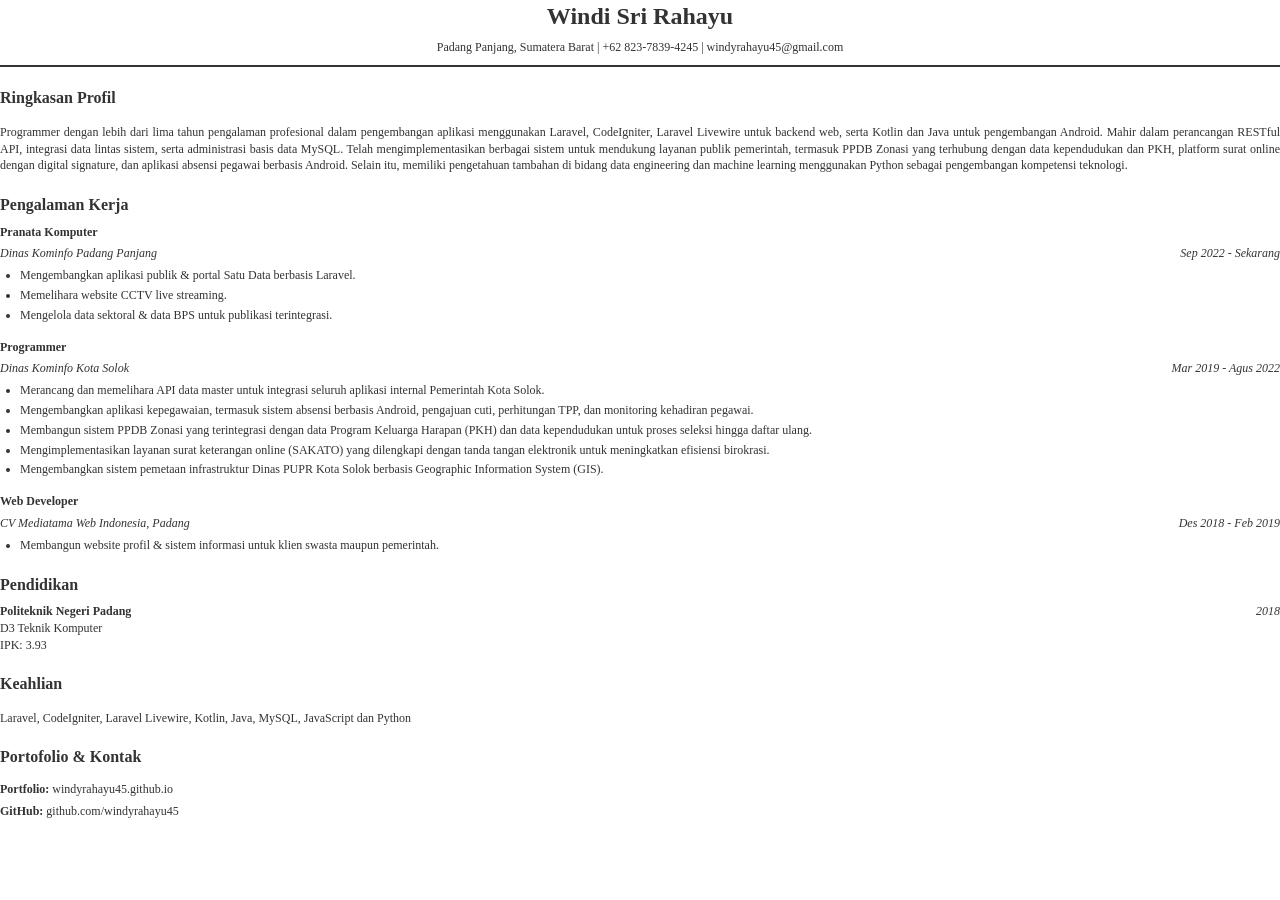
<file: cv.html>
<!DOCTYPE html>
<html lang="id">
<head>
    <meta charset="UTF-8">
    <title>Windi Sri Rahayu - Curriculum Vitae</title>
    <style>
        @page { size: A4; margin: 1in; }
        body {
            font-family: 'Times New Roman', serif;
            font-size: 12px;
            line-height: 1.4;
            color: #333;
            background: white;
            margin: 0;
        }
        .header {
            text-align: center;
             margin-bottom: 10px;
            border-bottom: 2px solid #333;
        }
        .name {
            font-size: 24px;
            font-weight: bold;
            margin-bottom: 5px;
        }
        .title {
            font-size: 14px;
            font-weight: bold;
            margin-bottom: 10px;
        }
        .contact-info {
            font-size: 12px;
            margin-bottom: 10px;
        }
        .section-title {
            font-size: 16px;
            font-weight: bold;
            margin-top: 20px;
            /* margin-bottom: 10px;
            border-bottom: 2px solid #333; */
            padding-bottom: 2px;
        }
        .job-title {
            font-weight: bold;
            margin-bottom: 5px;
            margin-top: 5px;
        }
        .job-details {
            display: flex;
            justify-content: space-between;
            font-style: italic;
            margin-bottom: 5px;
        }
        .job-description {
            margin-bottom: 15px;
        }
        .job-description ul {
            margin: 5px 0;
            padding-left: 20px;
        }
        .job-description li {
            margin-bottom: 3px;
        }
        .education-item {
            margin-top: 5px;
            margin-bottom: 10px;
        }
        .websites {
            margin-top: 10px;
        }
        .websites div {
            margin-bottom: 5px;
        }
    </style>
</head>
<body>
    <div class="header">
        <div class="name">Windi Sri Rahayu</div>
       
        <div class="contact-info">
            Padang Panjang, Sumatera Barat | +62 823-7839-4245 | windyrahayu45@gmail.com
        </div>
    </div>

    <div class="section-title">Ringkasan Profil</div>
    <p style="text-align: justify;">Programmer dengan lebih dari lima tahun pengalaman profesional dalam pengembangan aplikasi menggunakan Laravel, CodeIgniter, Laravel Livewire untuk backend web, serta Kotlin dan Java untuk pengembangan Android. Mahir dalam perancangan RESTful API, integrasi data lintas sistem, serta administrasi basis data MySQL. Telah mengimplementasikan berbagai sistem untuk mendukung layanan publik pemerintah, termasuk PPDB Zonasi yang terhubung dengan data kependudukan dan PKH, platform surat online dengan digital signature, dan aplikasi absensi pegawai berbasis Android. Selain itu, memiliki pengetahuan tambahan di bidang data engineering dan machine learning menggunakan Python sebagai pengembangan kompetensi teknologi.</p>

    <div class="section-title">Pengalaman Kerja</div>

    <div class="job-title">Pranata Komputer</div>
    <div class="job-details">
        <span>Dinas Kominfo Padang Panjang</span>
        <span>Sep 2022 - Sekarang</span>
    </div>
    <div class="job-description">
        <ul>
            <li>Mengembangkan aplikasi publik & portal Satu Data berbasis Laravel.</li>
            <li>Memelihara website CCTV live streaming.</li>
            <li>Mengelola data sektoral & data BPS untuk publikasi terintegrasi.</li>
        </ul>
    </div>

    <div class="job-title">Programmer</div>
    <div class="job-details">
        <span>Dinas Kominfo Kota Solok</span>
        <span>Mar 2019 - Agus 2022</span>
    </div>
    <div class="job-description">
        <ul> <li style="text-align: justify;">Merancang dan memelihara API data master untuk integrasi seluruh aplikasi internal Pemerintah Kota Solok.</li> <li style="text-align: justify;">Mengembangkan aplikasi kepegawaian, termasuk sistem absensi berbasis Android, pengajuan cuti, perhitungan TPP, dan monitoring kehadiran pegawai.</li> <li style="text-align: justify;">Membangun sistem PPDB Zonasi yang terintegrasi dengan data Program Keluarga Harapan (PKH) dan data kependudukan untuk proses seleksi hingga daftar ulang.</li> <li style="text-align: justify;">Mengimplementasikan layanan surat keterangan online (SAKATO) yang dilengkapi dengan tanda tangan elektronik untuk meningkatkan efisiensi birokrasi.</li> <li style="text-align: justify;">Mengembangkan sistem pemetaan infrastruktur Dinas PUPR Kota Solok berbasis Geographic Information System (GIS).</li> </ul>
    </div>

    <div class="job-title">Web Developer</div>
    <div class="job-details">
        <span>CV Mediatama Web Indonesia, Padang</span>
        <span>Des 2018 - Feb 2019</span>
    </div>
    <div class="job-description">
        <ul>
            <li>Membangun website profil & sistem informasi untuk klien swasta maupun pemerintah.</li>
        </ul>
    </div>

    <div class="section-title">Pendidikan</div>
    <div class="education-item" style="display: flex; justify-content: space-between;">
        <div>
            <strong>Politeknik Negeri Padang</strong><br>
            D3 Teknik Komputer<br>
            IPK: 3.93
        </div>
        <span style="font-style: italic;">
            2018
        </span>
    </div>


    <div class="section-title">Keahlian</div>
    <p>Laravel, CodeIgniter, Laravel Livewire, Kotlin, Java, MySQL, JavaScript dan Python </p>

    <div class="section-title">Portofolio & Kontak</div>
    <div class="websites">
        <div><strong>Portfolio:</strong> windyrahayu45.github.io</div>
        <div><strong>GitHub:</strong> github.com/windyrahayu45</div>
    </div>
</body>
</html>
</file>
<file: assets/css/style.css>
/*==================== GOOGLE FONTS ====================*/
@import url("https://fonts.googleapis.com/css2?family=Poppins:wght@400;500;600&display=swap");

/*==================== VARIABLES CSS ====================*/
:root {
  --header-height: 3rem;

  /*========== Colors ==========*/
  /* Change favorite color */
  --hue-color: 225;
  /*Purple 250 - Green 142 - Blue 230 - Pink 340*/

  /* HSL color mode */
  --first-color: hsl(var(--hue-color), 69%, 61%);
  --first-color-second: hsl(var(--hue-color), 69%, 61%);
  --first-color-alt: hsl(var(--hue-color), 57%, 53%);
  --first-color-lighter: hsl(var(--hue-color), 92%, 85%);
  --title-color: hsl(var(--hue-color), 8%, 15%);
  --text-color: hsl(var(--hue-color), 8%, 45%);
  --text-color-light: hsl(var(--hue-color), 8%, 65%);
  --input-color: hsl(var(--hue-color), 70%, 96%);
  --body-color: hsl(var(--hue-color), 60%, 99%);
  --container-color: #fff;
  --scroll-bar-color: hsl(var(--hue-color), 12%, 90%);
  --scroll-thumb-color: hsl(var(--hue-color), 12%, 80%);

  /*========== Font and typography ==========*/
  --body-font: 'Poppins', sans-serif;

  /* .5rem = 8px, 1rem = 16px, 1.5rem = 24px ... */
  --big-font-size: 2rem;
  --h1-font-size: 1.5rem;
  --h2-font-size: 1.25rem;
  --h3-font-size: 1.125rem;
  --normal-font-size: .938rem;
  --small-font-size: .813rem;
  --smaller-font-size: .75rem;

  /*========== Font weight ==========*/
  --font-medium: 500;
  --font-semi-bold: 600;

  /*========== Margenes Bottom ==========*/
  /* .25rem = 4px, .5rem = 8px, .75rem = 12px ... */
  --mb-0-25: .25rem;
  --mb-0-5: .5rem;
  --mb-0-75: .75rem;
  --mb-1: 1rem;
  --mb-1-5: 1.5rem;
  --mb-2: 2rem;
  --mb-2-5: 2.5rem;
  --mb-3: 3rem;

  /*========== z index ==========*/
  --z-tooltip: 10;
  --z-fixed: 100;
  --z-modal: 1000;
}

/* Font size for large devices */
@media screen and (min-width: 968px) {
  :root {
    --big-font-size: 3rem;
    --h1-font-size: 2.25rem;
    --h2-font-size: 1.5rem;
    --h3-font-size: 1.25rem;
    --normal-font-size: 1rem;
    --small-font-size: .875rem;
    --smaller-font-size: .813rem;
  }
}

/*========== Variables Dark theme ==========*/
body.dark-theme {
  /* HSL color mode */
  --first-color-second: hsl(var(--hue-color), 30%, 8%);
  --title-color: hsl(var(--hue-color), 8%, 95%);
  --text-color: hsl(var(--hue-color), 8%, 75%);

  --input-color: hsl(var(--hue-color), 29%, 16%);
  --body-color: hsl(var(--hue-color), 28%, 12%);
  --container-color: hsl(var(--hue-color), 29%, 16%);
  --scroll-bar-color: hsl(var(--hue-color), 12%, 48%);
  --scroll-thumb-color: hsl(var(--hue-color), 12%, 36%);
}

/*========== Button Dark/Light ==========*/
.nav__btns {
  display: flex;
  align-items: center;
}

.change-theme {
  font-size: 1.25rem;
  color: var(--title-color);
  margin-right: var(--mb-1);
  cursor: pointer;
}

.change-theme:hover {
  color: var(--first-color);
}




/*==================== BASE ====================*/
* {
  box-sizing: border-box;
  padding: 0;
  margin: 0;
}

html {
  scroll-behavior: smooth;
}

body {
  margin: 0 0 var(--header-height) 0;
  font-family: var(--body-font);
  font-size: var(--normal-font-size);
  background-color: var(--body-color);
  color: var(--text-color);
}

h1,
h2,
h3,
h4 {
  color: var(--title-color);
  font-weight: var(--font-semi-bold);
}

ul {
  list-style: none;
}

a {
  text-decoration: none;
}

img {
  max-width: 100%;
  height: auto;
}

/*==================== REUSABLE CSS CLASSES ====================*/
.section {
  padding: 2rem 0 4rem;
}

.section__title {
  font-size: var(--h1-font-size);
  color: var(--title-color);
}

.section__subtitle {
  display: block;
  font-size: var(--small-font-size);
  margin-bottom: var(--mb-3);
}

.section__title,
.section__subtitle {
  text-align: center;
}

/*==================== LAYOUT ====================*/
.container {
  max-width: 768px;
  margin-left: var(--mb-1-5);
  margin-right: var(--mb-1-5);
}

.grid {
  display: grid;
  gap: 1.5rem;
}

.header {
  width: 100%;
  position: fixed;
  bottom: 0;
  left: 0;
  z-index: var(--z-fixed);
  background-color: var(--body-color);
}

/*==================== NAV ====================*/
.nav {
  max-width: 968px;
  height: var(--header-height);
  display: flex;
  justify-content: space-between;
  align-items: center;
}

.nav__logo,
.nav__toggle {
  color: var(--title-color);
  font-weight: var(--font-medium);
}

.nav__logo:hover {
  color: var(--first-color);
}

.nav__toggle {
  font-size: 1.1rem;
  cursor: pointer;

}

.nav__toggle:hover {
  color: var(--first-color);
}

@media screen and (max-width:767px) {
  .nav__menu {
    position: fixed;
    bottom: -100%;
    width: 100%;
    background-color: var(--body-color);
    padding: 2rem 1.5rem 4rem;
    box-shadow: 0 -1px 4px rgba(0, 0, 0, .15);
    border-radius: 1.5rem 1.5rem 0 0;
    transition: .3s;
  }
}

.nav__list {
  grid-template-columns: repeat(3, 1fr);
  gap: 2rem;
}

.nav__link {
  display: flex;
  flex-direction: column;
  align-items: center;
  font-size: var(--small-font-size);
  color: var(--title-color);
  font-weight: var(--font-medium);
}

.nav__link:hover {
  color: var(--first-color);
}

.nav__icon {
  font-size: 1.2rem;
}

.nav__close {
  position: absolute;
  right: 1.3rem;
  bottom: .5rem;
  font-size: 1.5rem;
  cursor: pointer;
  color: var(--first-color);
}

.nav__close:hover {
  color: var(--first-color-alt);
}

/* show menu */
.show-menu {
  bottom: 0;
}

/* Active link */
.active-link {
  color: var(--first-color);
}

/* Change background header */
.scroll-header {
  box-shadow: 0 -1px 4px rgba(0, 0, 0, .15);
}

/*==================== HOME ====================*/
.home__container {
  gap: 1rem;
}

.home__content {
  grid-template-columns: .5fr 3fr;
  padding-top: 3.5rem;
  align-items: center;
}

.home__social {
  display: grid;
  grid-template-columns: max-content;
  row-gap: 1rem;
}

.home__social-icon {
  font-size: 1.25rem;
  color: var(--first-color);
}

.home__social-icon:hover {
  color: var(--first-color-alt);
  transform: translateY(-.25rem);
  transition: 1.5s;
}

.home__blob {
  width: 200px;
  fill: var(--first-color);
}

.home__blob-img {
  width: 170px;
}

.home__data {
  grid-column: 1/3;
}

.home__title {
  font-size: var(--big-font-size);
}

.home__subtitle {
  font-size: var(--h3-font-size);
  color: var(--text-color);
  font-weight: var(--font-medium);
  margin-bottom: var(--mb-0-75);
}

.home__description {
  margin-bottom: var(--mb-2);
}

.home__scroll-button {
  color: var(--first-color);
  transition: .3s;
}

.home__scroll-button:hover {
  transform: translateY(0.25rem)
}

.home__scroll-mouse {
  font-size: 2rem;
}

.home__scroll-name {
  font-size: var(--small-font-size);
  color: var(--title-color);
  font-weight: var(--font-medium);
  margin-right: var(--mb-0-25);
}

.home__scroll-arrow {
  font-size: 1.25rem;
}

/*==================== BUTTONS ====================*/
.button {
  display: inline-block;
  background-color: var(--first-color);
  color: #fff;
  padding: 1rem;
  border-radius: .5rem;
  font-weight: var(--font-medium);
}

.button:hover {
  background-color: var(--first-color-alt);
}

.button__icon {
  font-size: 1.25rem;
  margin-left: var(--mb-0-5);
  transition: .3s;
}

.button--white {
  background-color: #fff;
  color: var(--first-color);
}

.button--white:hover {
  background-color: #fff;
}

.button--flex {
  display: inline-flex;
  align-items: center;
}

.button--small {
  padding: .75rem 1rem;
}

.button--link {
  padding: 0;
  background: transparent;
  color: var(--first-color);
}

.button--link:hover {
  background-color: transparent;
  color: var(--first-color);
}

/*==================== ABOUT ====================*/
.about__img {
  width: 200px;
  border-radius: .5rem;
  justify-self: center;
  align-self: center;
}

.about__description {
  text-align: center;
  margin-bottom: var(--mb-2-5);
}

.about_info {
  display: flex;
  justify-content: space-evenly;
  margin-bottom: var(--mb-2-5);
}

.about__info-title {
  font-size: var(--h2-font-size);
  font-weight: var(--font-semi-bold);
  color: var(--title-color);
}

.about__info-name {
  font-size: var(--smaller-font-size);
}

.about__info-title,
.about__info-name {
  display: block;
  text-align: center;
}

.about__buttons {
  display: flex;
  justify-content: center;
}

/*==================== SKILLS ====================*/
.skills__container {
  row-gap: 0;
}

.skills__header {
  display: flex;
  align-items: center;
  margin-bottom: var(--mb-2-5);
  cursor: pointer;
}

.skills__icon,
.skills__arrow {
  font-size: 2rem;
  color: var(--first-color);
}

.skills__icon {
  margin-right: var(--mb-0-75);
}

.skills__title {
  font-size: var(--h3-font-size);
}

.skills__subtitle {
  font-size: var(--small-font-size);
  color: var(--text-color-light);
}

.skills__arrow {
  margin-left: auto;
  transition: .4s;
}

.skills__list {
  row-gap: 1.5rem;
  padding-left: 2.7rem;
}

.skills__titles {
  display: flex;
  justify-content: space-between;
  margin-bottom: var(--mb-0-5);
}

.skills__name {
  font-size: var(--normal-font-size);
  font-weight: var(--font-medium);
}


.skills__bar,
.skills__percentage {
  height: 5px;
  border-radius: .25rem;
}

.skills__bar {
  background-color: var(--first-color-lighter);
}

.skills__percentage {
  display: block;
  background-color: var(--first-color);
}

.skills__html {
  width: 90%;
}

.skills__css {
  width: 70%;
}

.skills__js {
  width: 60%;
}

.skills__react {
  width: 40%;
}

.skills__php {
  width: 90%;
}

.skills__mysql {
  width: 72%;
}

.skills__node {
  width: 58%;
}

.skills__python {
  width: 94%;
}

.skills__blender {
  width: 50%;
}

.skills__photoshop {
  width: 42%;
}

.skills__adobeillustrator {
  width: 62%;
}

.skills__close .skills__list {
  height: 0;
  overflow: hidden;
}

.skills__open .skills__list {
  height: max-content;
  margin-bottom: var(--mb-2-5);
}

.skills__open .skills__arrow {
  transform: rotate(-180deg);
}

/*==================== QUALIFICATION ====================*/


/*==================== SERVICES ====================*/
.services__container {
  gap: 1.5rem;
  grid-template-columns: repeat(2, 1fr);
}

.services__content {
  position: relative;
  background-color: var(--container-color);
  padding: 3.5rem .5rem 1.25rem 1.5rem;
  border-radius: .25rem;
  box-shadow: 0 2px 4px rgba(0, 0, 0, .15);
  transition: .3s;
}

.services:hover {
  box-shadow: 0 4px 8px rgba(0, 0, 0, .15);
}

.services__icon {
  display: block;
  font-size: 1.5rem;
  color: var(--first-color);
  margin-bottom: var(--mb-1);
}

.services__title {
  font-size: var(--h3-font-size);
  margin-bottom: var(--mb-1);
  font-weight: var(--font-medium);
}

.services__button {
  cursor: pointer;
  font-size: var(--small-font-size);
}

.services__button:hover .button__icon {
  transform: translateX(.25rem);
}

.services__modal {
  position: fixed;
  top: 0;
  left: 0;
  right: 0;
  bottom: 0;
  background-color: rgba(0, 0, 0, .5);
  display: flex;
  align-items: center;
  justify-content: center;
  padding: 0 1rem;
  z-index: var(--z-modal);
  opacity: 0;
  visibility: hidden;
  transition: .3s;
}

.services__modal-content {
  position: relative;
  background-color: var(--container-color);
  padding: 1.5rem;
  border-radius: .5rem;
}

.services__modal-services {
  row-gap: 1rem;
}

.service__modal-service {
  display: flex;
}

.services__modal-title {
  font-size: var(--h3-font-size);
  font-weight: var(--font-medium);
  margin-bottom: var(--mb-1-5);
}

.services__modal-close {
  position: absolute;
  top: 1rem;
  right: 1rem;
  font-size: 1.5rem;
  color: var(--first-color);
  cursor: pointer;
}

.services__modal-icon {
  color: var(--first-color);
  margin-right: var(--mb-0-25);
}

/* Active Modal */
.active-modal {
  opacity: 1;
  visibility: visible;
}

/*==================== PORTFOLIO ====================*/
.portfolio__container {
  overflow: initial;
}

.portfolio__content {
  padding: 0 1.5rem;
}

.portfolio__img {
  width: 265px;
  border-radius: .5rem;
  justify-self: center;
}

.portfolio__title {
  font-size: var(--h3-font-size);
  margin-bottom: var(--mb-0-5);
}

.portfolio__description {
  margin-bottom: var(--mb-0-75);
}

.portfolio__button:hover .button__icon {
  transform: translateX(.25rem);
}

.swiper-button-prev::after,
.swiper-button-next::after {
  content: '';
}

.swiper-portfolio-icon {
  font-size: 2rem;
  color: var(--first-color);
}

.swiper-button-prev {
  left: -.5rem;
}

.swiper-button-next {
  right: -.5rem;
}

.swiper-container-horizontal>.swiper-pagination-bullets {
  bottom: -2.5rem;
}

.swiper-pagination-bullet-active {
  background-color: var(--first-color);
}

.swiper-button-prev,
.swiper-button-next,
.swiper-pagination-bullet {
  outline: none;
}

/*==================== PROJECT IN MIND ====================*/
.project {
  text-align: center;
}

.project__bg {
  background-color: var(--first-color-second);
  padding-top: 3rem;
}

.project__title {
  font-size: var(--h2-font-size);
  margin-bottom: var(--mb-0-75);
}

.project__description {
  margin-bottom: var(--mb-1-5);
}

.project__title,
.project__description {
  color: #fff;
}

.project__img {
  width: 232px;
  justify-self: center;
}



/*==================== TESTIMONIAL ====================*/
.testimonial__data,
.testimonial__header {
  display: flex;
}

.testimonial__data {
  justify-content: space-between;
  margin-bottom: var(--mb-1);
}

.testimonial__img {
  width: 60px;
  height: 60px;
  border-radius: 50%;
  margin-right: var(--mb-0-75);
}

.testimonial__name {
  font-size: var(--h3-font-size);
  font-weight: var(--font-medium);
}

.testimonial__client {
  font-size: var(--small-font-size);
  color: var(--text-color-light);
}

.testimonial__description {
  margin-bottom: var(--mb-2-5);
}

.swiper-container .swiper-pagination-testimonial {
  bottom: 0;
}


/*==================== CONTACT ME ====================*/
.contact__container {
  row-gap: 3rem;
}

.contact__information {
  display: flex;
  margin-bottom: var(--mb-2);
}

.contact__icon {
  font-size: 2rem;
  color: var(--first-color);
  margin-right: var(--mb-0-75);
}

.contact__title {
  font-size: var(--h3-font-size);
  font-weight: var(--font-medium);
}

.contact__subtitle {
  font-size: var(--small-font-size);
  color: var(--text-color-light);
}

.contact__content {
  background-color: var(--input-color);
  border-radius: .5rem;
  padding: .75rem 1rem .25rem;
}

.contact__label {
  font-size: var(--smaller-font-size);
  color: var(--title-color);
}

.contact__input {
  width: 100%;
  background-color: var(--input-color);
  color: var(--text-color);
  font-family: var(--body-font);
  font-size: var(--normal-font-size);
  border: none;
  outline: none;
  padding: .25rem .5rem .5rem 0;
}

/*==================== FOOTER ====================*/
.footer {
  padding-top: 2rem;
}

.footer__container {
  row-gap: 3.5rem;
}

.footer__bg {
  background-color: var(--first-color);
  padding: 2rem 0 3rem;
}

.footer__title {
  font-size: var(--h1-font-size);
  margin-bottom: var(--mb-0-25);
}

.footer__subtitle {
  font-size: var(--small-font-size);
}

.footer__links {
  display: flex;
  flex-direction: column;
  row-gap: 1.5rem;
}

.footer__link:hover {
  color: var(--first-color-lighter);
}

.footer__social {
  font-size: 1.25rem;
  margin-right: var(--mb-1-5);
}

footer .footer__social a:hover {
  color: var(--first-color-lighter);
}

.footer__copy {
  font-size: var(--smaller-font-size);
  text-align: center;
  color: var(--text-color-light);
  margin-top: var(--mb-3);
}

.footer__title,
.footer__subtitle,
.footer__link,
.footer__social {
  color: #fff;
}


/*========== SCROLL UP ==========*/
.scrollup {
  position: fixed;
  right: 1rem;
  bottom: -20%;
  background-color: var(--first-color);
  opacity: .8;
  padding: 0 .3rem;
  border-radius: .4rem;
  z-index: var(--z-tooltip);
  transition: .4s;
}

.scrollup:hover {
  background-color: var(--first-color-alt);
}

.scrollup__icon {
  font-size: 1.5rem;
  color: #fff;
}



/* Show scroll */
.show-scroll {
  bottom: 5rem;
}

/*========== SCROLL BAR ==========*/
::-webkit-scrollbar {
  width: 0.6rem;
  background-color: var(--scroll-bar-color);
  border-radius: .5rem;
}

::-webkit-scrollbar-thumb {
  background-color: var(--scroll-thumb-color);
  border-radius: .5rem;
}

::-webkit-scrollbar-thumb:hover {
  background-color: var(--text-color-light);
}

/*==================== MEDIA QUERIES ====================*/
/* For small devices */
@media screen and (max-width: 350px) {
  .container {
    margin-left: var(--mb-1);
    margin-right: var(--mb-1);
  }

  .nav__menu {
    padding: 2rem .25rem 4rem;
  }

  .nav__list {
    column-gap: 0;
  }

  .home__content {
    grid-template-columns: .25fr 3fr;
  }

  .home__blob {
    width: 180px;
  }

  .skills__title {
    font-size: var(--normal-font-size);
  }

  .services__container {
    grid-template-columns: max-content;
    justify-content: center;
  }

  .services__content {
    padding-right: 3.5rem;
  }

  .services__modal {
    padding: 0 .5rem;
  }

  .project__img {
    width: 200px;
  }

  .swiper-error{
    visibility: hidden;
  }

  .testimonial__data,
  .testimonial__header {
    flex-direction: column;
    align-items: center;
  }

  .testimonial__img {
    margin-right: 0;
    margin-bottom: var(--mb-0-25);
  }

  .testimonial__data,
  .testimonial__description {
    text-align: center;
  }
}

/* For medium devices */
@media screen and (min-width: 568px) {
  .home__content {
    grid-template-columns: max-content 1fr 1fr;
  }

  .home__data {
    grid-column: initial;
  }

  .home__img {
    order: 1;
    justify-self: center;
  }

  .about__container,
  .portfolio__content,
  .project__container,
  .contact__container,
  .footer__container {
    grid-template-columns: repeat(2, 1fr);
  }
}

@media screen and (min-width: 768px) {
  .container {
    margin-left: auto;
    margin-right: auto;
  }

  body {
    margin: 0;
  }

  .section {
    padding: 6rem 0 2rem;
  }

  .section__subtitle {
    margin-bottom: 4rem;
  }

  .header {
    top: 0;
    bottom: initial;
  }

  .header,
  .main,
  .footer__container {
    padding: 0 1rem;
  }

  .nav {
    height: calc(var(--header-height) + 1.5rem);
    column-gap: 1rem;
  }

  .nav__icon,
  .nav__close,
  .nav__toggle {
    display: none;
  }

  .nav__list {
    display: flex;
    column-gap: 2rem;
  }

  .nav__menu {
    margin-left: auto;
  }

  .skills__container {
    grid-template-columns: repeat(3, 1fr);
  }

  .change-theme {
    margin: 0;
  }

  .home__container {
    row-gap: 5rem;
  }

  .home__content {
    padding-top: 5.5rem;
    column-gap: 2rem;
  }

  .home__blob {
    padding-top: 5.5rem;
  }

  .home {
    display: block;
  }

  .home__scroll-button {
    margin-left: 3rem;
  }

  .about__container {
    column-gap: 5rem;
  }

  .about__img {
    width: 350px;
  }

  .about__description {
    text-align: initial;
  }

  .about__info {
    justify-content: space-between;
  }

  .about__buttons {
    justify-content: initial;
  }

  .services__container {
    grid-template-columns: repeat(3, 218px);
    justify-content: center;
  }

  .services__icon {
    font-size: 2rem;
  }

  .services__content {
    padding: 6rem 0 2rem 2.5rem;
  }

  .services__modal-content {
    width: 450px;
  }

  .swiper-error{
    visibility: hidden;
  }

  .portfolio__img {
    width: 320px;
  }

  .portfolio__content {
    align-items: center;
  }

  .project {
    text-align: initial;
  }

  .project__bg {
    background: none;
  }

  .project__container {
    background-color: var(--first-color-second);
    border-radius: 1rem;
    padding: 3rem 2.5rem 0;
    grid-template-columns: 1fr max-content;
    column-gap: 3rem;
  }

  .project__data {
    padding-top: .8rem;
  }

  .footer__container {
    grid-template-columns: repeat(3, 1fr);
  }

  .footer__bg {
    padding: 3rem 0 3.5rem;
  }

  .footer__links {
    flex-direction: row;
    column-gap: 2rem;
  }

  .footer__socials {
    justify-self: flex-end;
  }

  .footer__copy {
    margin-top: 4.5rem;
  }
}



/* For large devices */
@media screen and (min-width: 1024px) {

  .header,
  .main,
  .footer__container {
    padding: 0;
  }

  .home__blob {
    width: 320px;
  }

  .home__social {
    transform: translateX(-6rem);
  }

  .services__container {
    grid-template-columns: repeat(3, 238px);
  }

  .swiper-error{
    visibility: visible;
  }

  .portfolio__content {
    column-gap: 5rem;
  }

  .swiper-portfolio-icon {
    font-size: 3.5rem;
  }

  .swiper-button-prev {
    left: -3.5rem;
  }

  .swiper-button-next {
    right: -3.5rem;
  }

  .swiper-container-horizontal>.swiper-pagination-bullets {
    bottom: -4.5rem;
  }

  .contact__form {
    width: 460px;
  }

  .contact__inputs {
    grid-template-columns: repeat(2, 1fr);
  }
}

/*==================== Waving hand  ====================*/
.wave {
  animation-name: wave-animation;
  /* Refers to the name of your @keyframes element below */
  animation-duration: 2.5s;
  /* Change to speed up or slow down */
  animation-iteration-count: infinite;
  /* Never stop waving :) */
  transform-origin: 70% 70%;
  /* Pivot around the bottom-left palm */
  display: inline-block;
}

@keyframes wave-animation {
  0% {
    transform: rotate(0.0deg)
  }

  10% {
    transform: rotate(14.0deg)
  }

  /* The following five values can be played with to make the waving more or less extreme */
  20% {
    transform: rotate(-8.0deg)
  }

  30% {
    transform: rotate(14.0deg)
  }

  40% {
    transform: rotate(-4.0deg)
  }

  50% {
    transform: rotate(10.0deg)
  }

  60% {
    transform: rotate(0.0deg)
  }

  /* Reset for the last half to pause */
  100% {
    transform: rotate(0.0deg)
  }
}

/*==================== Skills logo ====================*/
.skills__logo:hover{
  transform: translateY(-.25rem);
  transition: 1s;
}
</file>
